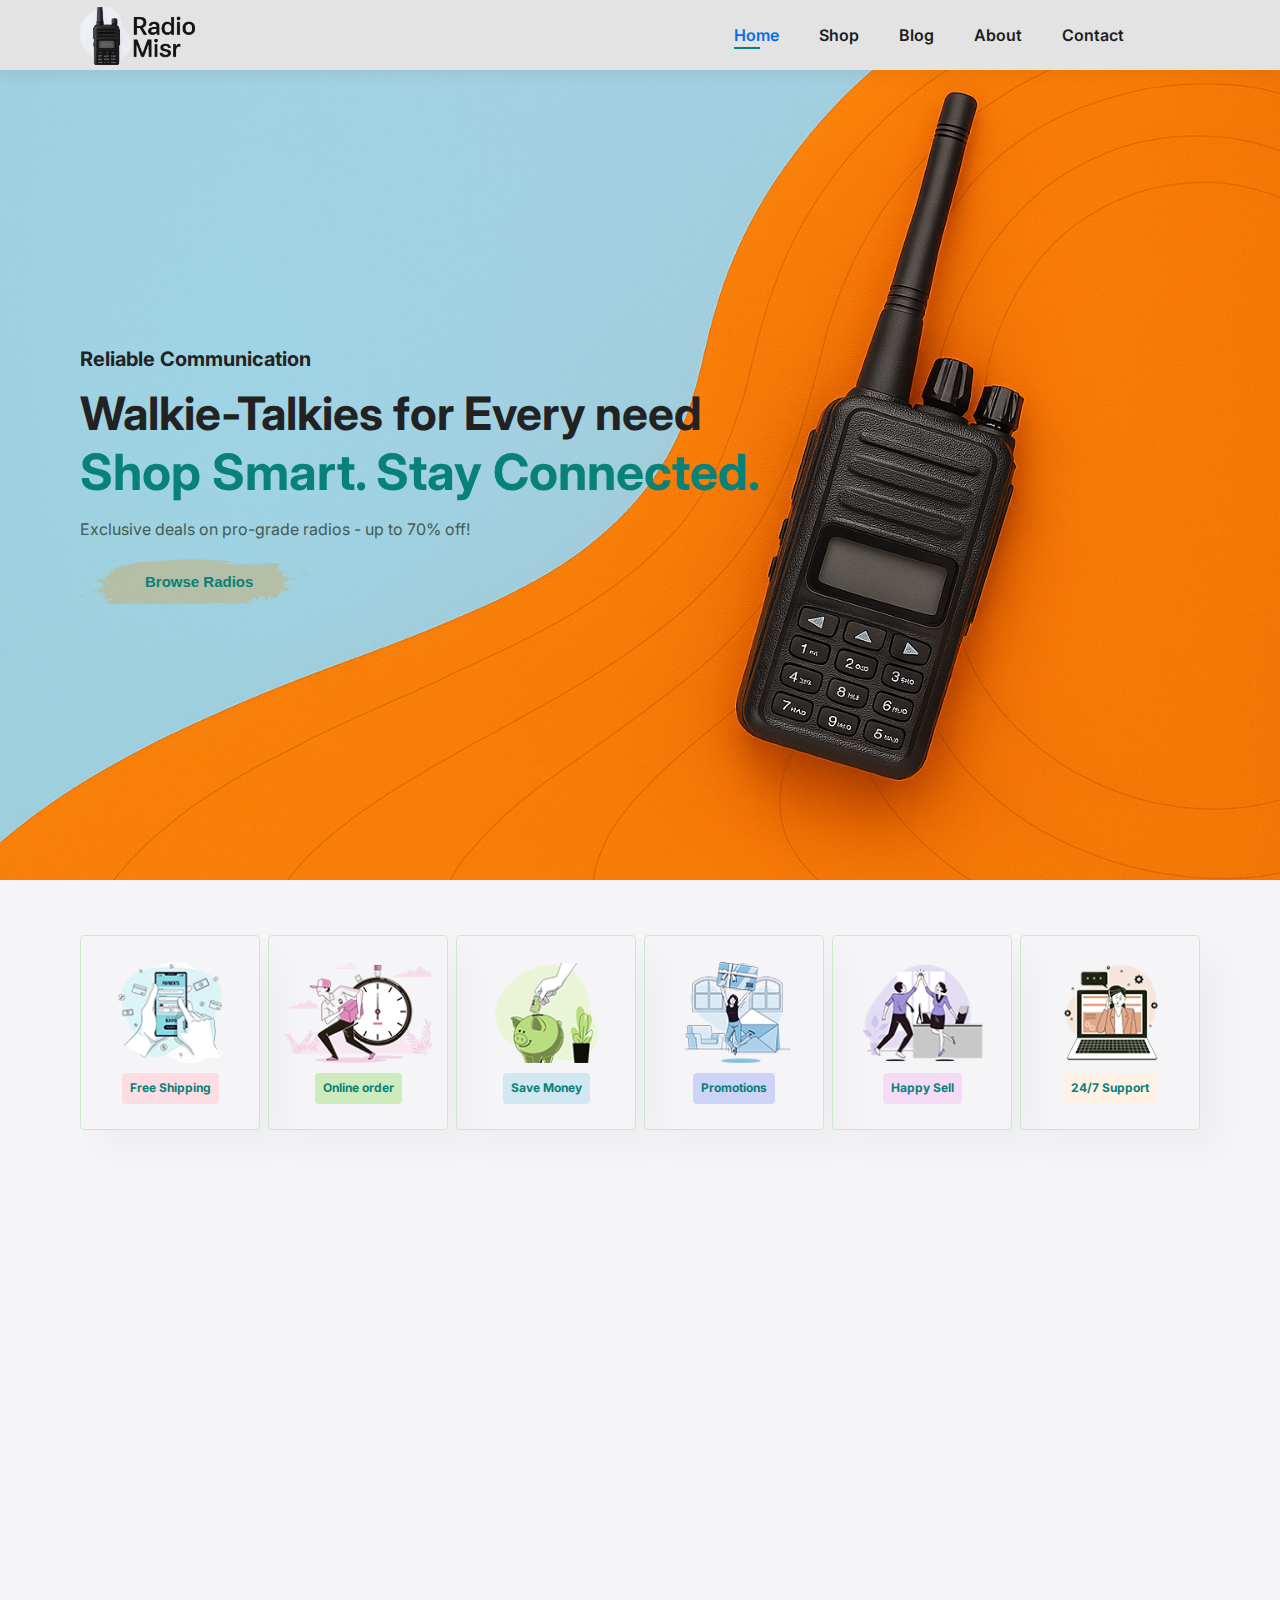
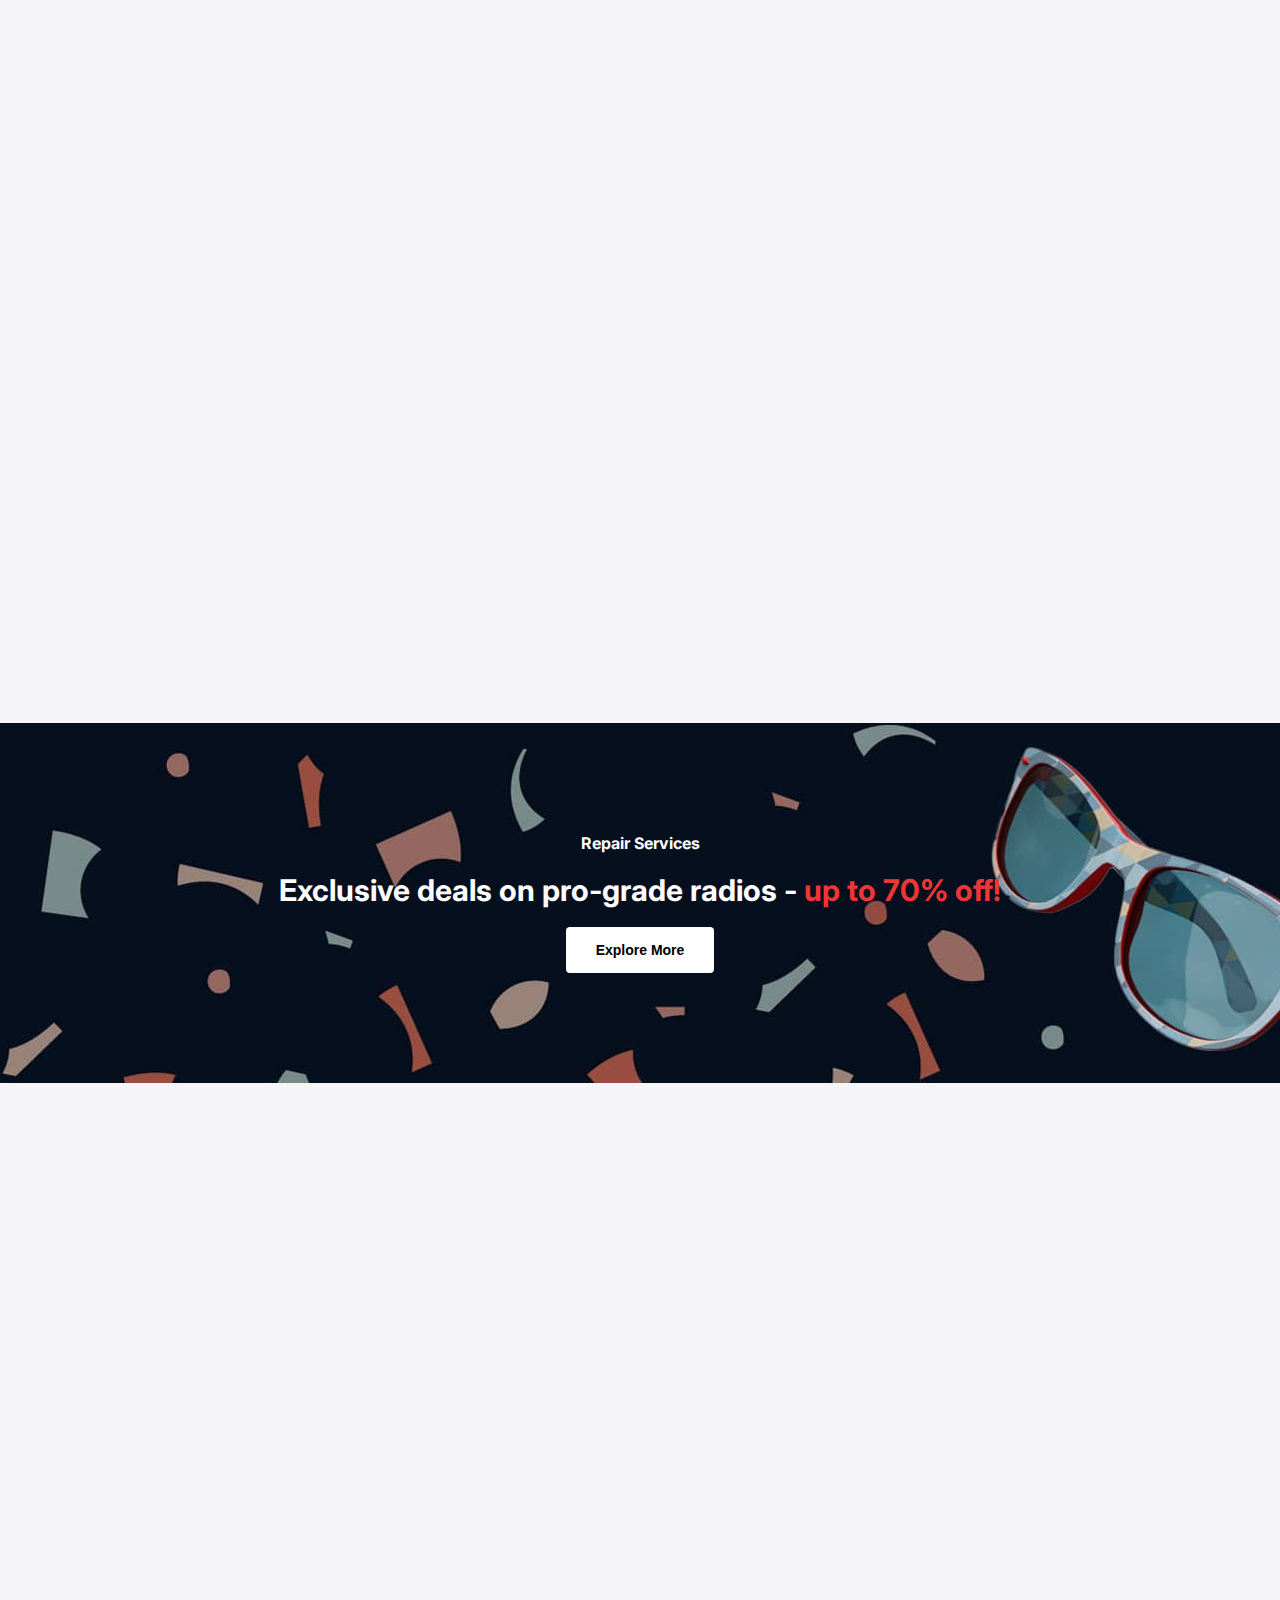
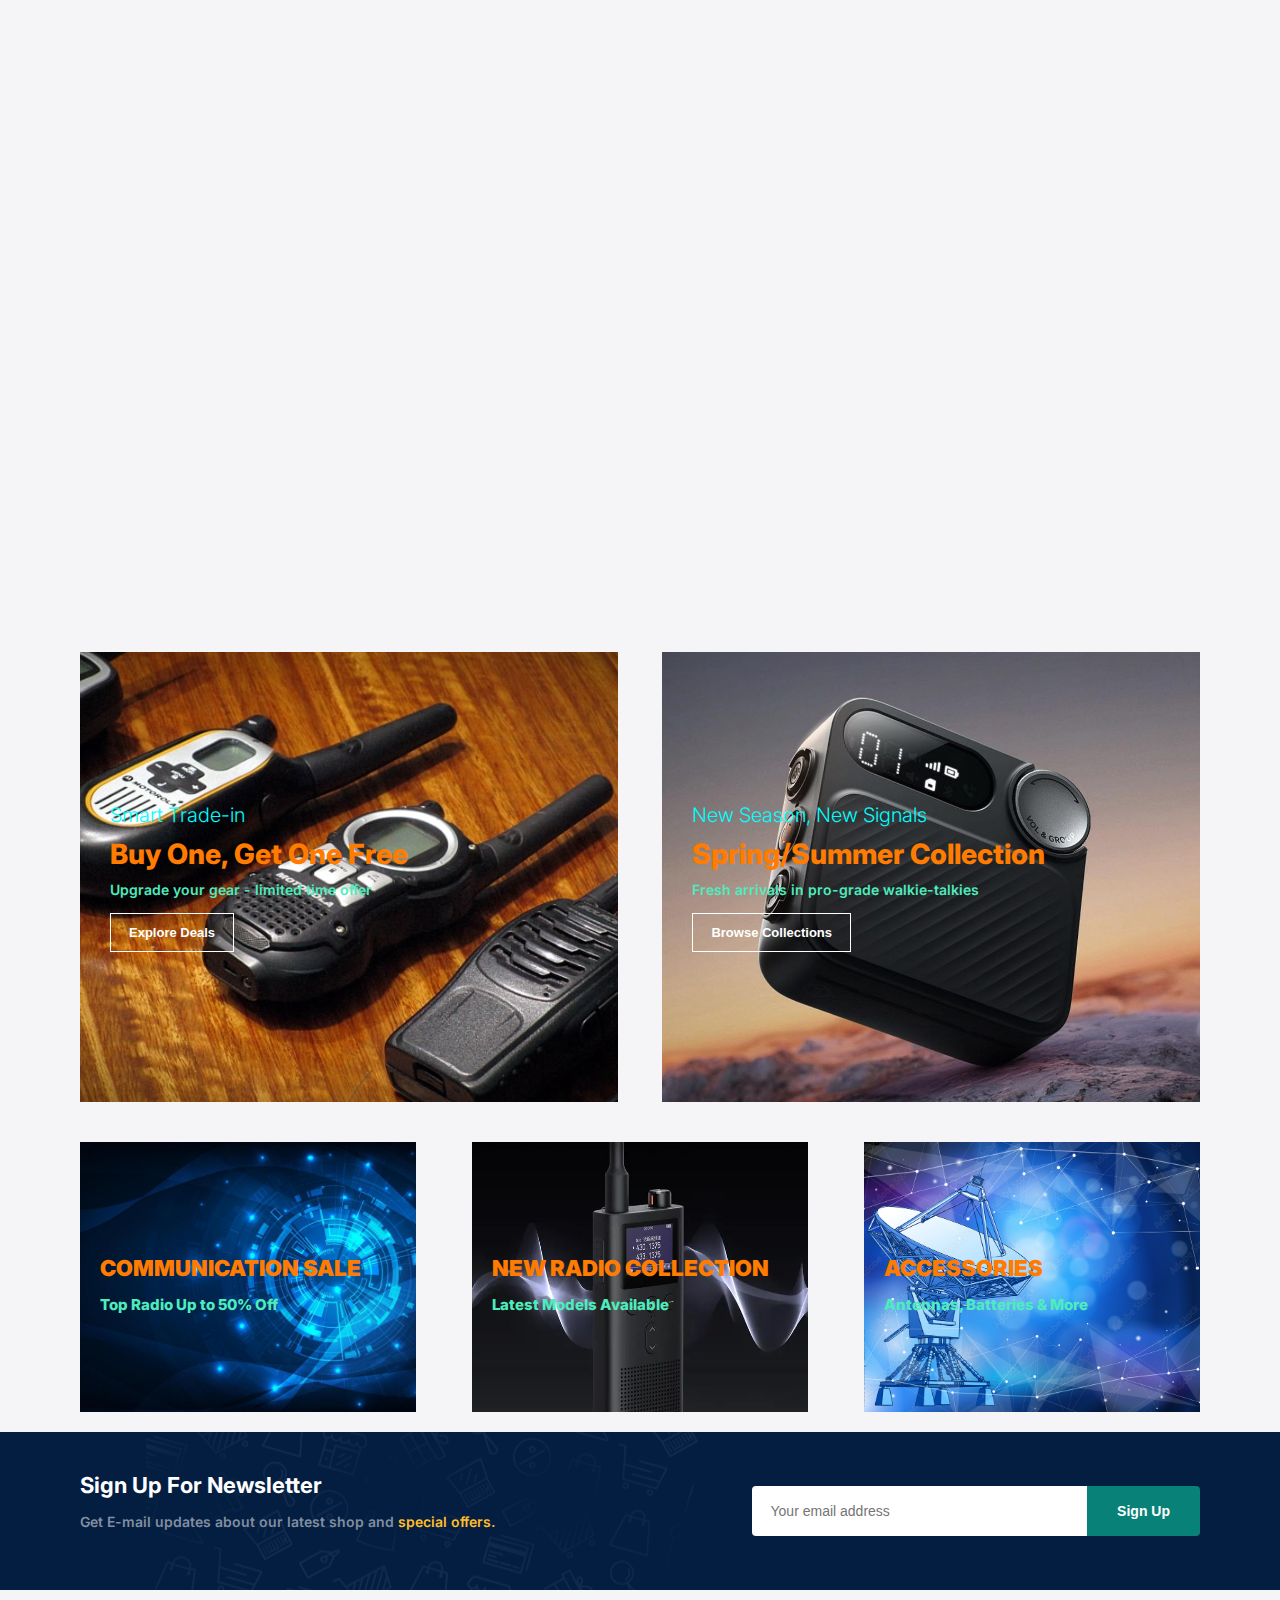
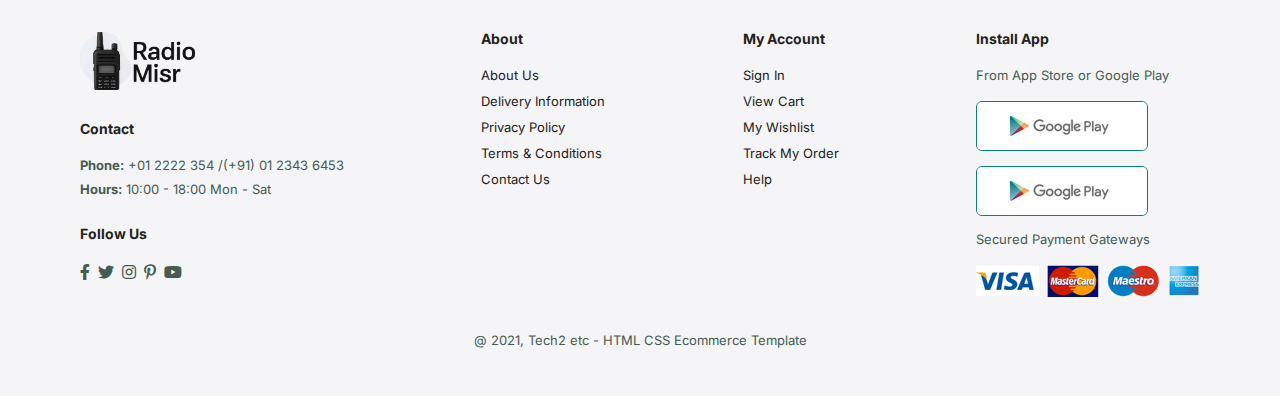
<file: docs/index.html>
<!DOCTYPE html>
<html lang="en">
  <head>
    <meta charset="UTF-8" />
    <meta name="viewport" content="width=device-width, initial-scale=1.0" />
    <title>Document</title>
    <link rel="stylesheet" href="Radio-Misr.css" />
    <link
      rel="stylesheet"
      href="https://pro.fontawesome.com/releases/v5.10.0/css/all.css"
    />
    <link href="https://fonts.googleapis.com/css2?family=Inter:wght@400;500;600;700&dsiplay=swap" rel="stylesheet">
  </head>
  <body>
    <section id="header">
      <a href="#" class="logo"><img src="img2/logo3.png" alt="" /></a>

      <div>
        <ul id="navbar">
          <li><a class="active" href="Radio-Misr.html">Home</a></li>
          <li><a href="shop.html">Shop</a></li>
          <li><a href="blog.html">Blog</a></li>
          <li><a href="about.html">About</a></li>
          <li><a href="contact.html">Contact</a></li>
          <li>
            <a href="cart.html" id="lg-bag"><i class="far fa-shopping-bag"></i></a>
          </li>
          <a href="#" id="close"><i class="far fa-times"></i></a>
        </ul>
      </div>
      <div id="mobile">
        <a href="cart.html"><i class="far fa-shopping-bag"></i></a>
        <i id="bar" class="fas fa-bars"></i>
      </div>
    </section>

    <section id="hero">
      <h4>Reliable Communication</h4>
      <h2>Walkie-Talkies for Every need</h2>
      <h1>Shop Smart. Stay Connected.</h1>
      <p>Exclusive deals on pro-grade radios - up to 70% off!</p>
      <button>Browse Radios</button>
    </section>

    <section id="feature" class="section-p1">
      <div class="fe-box">
        <img src="img/f1.png" alt="" />
        <h6>Free Shipping</h6>
      </div>

      <div class="fe-box">
        <img src="img/f2.png" alt="" />
        <h6>Online order</h6>
      </div>

      <div class="fe-box">
        <img src="img/f3.png" alt="" />
        <h6>Save Money</h6>
      </div>

      <div class="fe-box">
        <img src="img/f4.png" alt="" />
        <h6>Promotions</h6>
      </div>

      <div class="fe-box">
        <img src="img/f5.png" alt="" />
        <h6>Happy Sell</h6>
      </div>

            <div class="fe-box">
        <img src="img/f6.png" alt="" />
        <h6>24/7 Support</h6>
        </div>
    </section>

    <section id="product1" class="section-p1 fade-in">
      <h2>Featured Products</h2>
      <p>Summer Collection New Modern Design</p>
      <div class="pro-container">
        <div class="pro">
          <img src="img2/walkie1.jpg" alt="">
          <div class="des">
            <span>Motorola</span>
            <h5>Radio Nationwide PTT Walkie-Talkie</h5>
            <div class="star">
               <i class="fas fa-star"></i>
               <i class="fas fa-star"></i>
               <i class="fas fa-star"></i>
               <i class="fas fa-star"></i>
               <i class="fas fa-star"></i>
            </div>
            <h4>$78</h4>
          </div>
          <a href="#"><i class="fal fa-shopping-cart cart"></i></a>
        </div>

        <div class="pro">
          <img src="img2/walkie2.jpg" alt="">
          <div class="des">
            <span>Motorola</span>
            <h5>Radio Nationwide PTT Walkie-Talkie</h5>
            <div class="star">
               <i class="fas fa-star"></i>
               <i class="fas fa-star"></i>
               <i class="fas fa-star"></i>
               <i class="fas fa-star"></i>
               <i class="fas fa-star"></i>
            </div>
            <h4>$78</h4>
          </div>
          <a href="#"><i class="fal fa-shopping-cart cart"></i></a>
        </div>
        
        <div class="pro">
          <img src="img2/other1.jpg" alt="">
          <div class="des">
            <span>Motorola</span>
            <h5>Radio Nationwide PTT Walkie-Talkie</h5>
            <div class="star">
               <i class="fas fa-star"></i>
               <i class="fas fa-star"></i>
               <i class="fas fa-star"></i>
               <i class="fas fa-star"></i>
               <i class="fas fa-star"></i>
            </div>
            <h4>$78</h4>
          </div>
          <a href="#"><i class="fal fa-shopping-cart cart"></i></a>
        </div>
        
        <div class="pro">
          <img src="img2/walkie3.webp" alt="">
          <div class="des">
            <span>Motorola</span>
            <h5>Radio Nationwide PTT Walkie-Talkie</h5>
            <div class="star">
               <i class="fas fa-star"></i>
               <i class="fas fa-star"></i>
               <i class="fas fa-star"></i>
               <i class="fas fa-star"></i>
               <i class="fas fa-star"></i>
            </div>
            <h4>$78</h4>
          </div>
          <a href="#"><i class="fal fa-shopping-cart cart"></i></a>
        </div>
        
        <div class="pro">
          <img src="img2/walkie5.jpg" alt="">
          <div class="des">
            <span>Motorola</span>
            <h5>Radio Nationwide PTT Walkie-Talkie</h5>
            <div class="star">
               <i class="fas fa-star"></i>
               <i class="fas fa-star"></i>
               <i class="fas fa-star"></i>
               <i class="fas fa-star"></i>
               <i class="fas fa-star"></i>
            </div>
            <h4>$78</h4>
          </div>
          <a href="#"><i class="fal fa-shopping-cart cart"></i></a>
        </div>
        
        <div class="pro">
          <img src="img2/other2.png" alt="">
          <div class="des">
            <span>Motorola</span>
            <h5>Radio Nationwide PTT Walkie-Talkie</h5>
            <div class="star">
               <i class="fas fa-star"></i>
               <i class="fas fa-star"></i>
               <i class="fas fa-star"></i>
               <i class="fas fa-star"></i>
               <i class="fas fa-star"></i>
            </div>
            <h4>$78</h4>
          </div>
          <a href="#"><i class="fal fa-shopping-cart cart"></i></a>
        </div>
        
        <div class="pro">
          <img src="img2/walkie7.png" alt="">
          <div class="des">
            <span>Motorola</span>
            <h5>Radio Nationwide PTT Walkie-Talkie</h5>
            <div class="star">
               <i class="fas fa-star"></i>
               <i class="fas fa-star"></i>
               <i class="fas fa-star"></i>
               <i class="fas fa-star"></i>
               <i class="fas fa-star"></i>
            </div>
            <h4>$78</h4>
          </div>
          <a href="#"><i class="fal fa-shopping-cart cart"></i></a>
        </div>
        
        <div class="pro">
          <img src="img2/other3.jpg" alt="">
          <div class="des">
            <span>Motorola</span>
            <h5>Radio Nationwide PTT Walkie-Talkie</h5>
            <div class="star">
               <i class="fas fa-star"></i>
               <i class="fas fa-star"></i>
               <i class="fas fa-star"></i>
               <i class="fas fa-star"></i>
               <i class="fas fa-star"></i>
            </div>
            <h4>$78</h4>
          </div>
          <a href="#"><i class="fal fa-shopping-cart cart"></i></a>
        </div>
      </div>
    </section>

    <section id="banner" class="section-m1">
      <h4>Repair Services</h4>
      <h2>Exclusive deals on pro-grade radios - <span>up to 70% off!</span></h2>
      <button class="normal">Explore More</button>
    </section>

        <section id="product1" class="section-p1 fade-in">
      <h2>New Arrivals</h2>
      <p>Summer Collection New Modern Design</p>
      <div class="pro-container">
        <div class="pro">
          <img src="img2/walkie8.jpg" alt="">
          <div class="des">
            <span>Motorola</span>
            <h5>Radio Nationwide PTT Walkie-Talkie</h5>
            <div class="star">
               <i class="fas fa-star"></i>
               <i class="fas fa-star"></i>
               <i class="fas fa-star"></i>
               <i class="fas fa-star"></i>
               <i class="fas fa-star"></i>
            </div>
            <h4>$78</h4>
          </div>
          <a href="#"><i class="fal fa-shopping-cart cart"></i></a>
        </div>

        <div class="pro">
          <img src="img2/walkie9.jpg" alt="">
          <div class="des">
            <span>Motorola</span>
            <h5>Radio Nationwide PTT Walkie-Talkie</h5>
            <div class="star">
               <i class="fas fa-star"></i>
               <i class="fas fa-star"></i>
               <i class="fas fa-star"></i>
               <i class="fas fa-star"></i>
               <i class="fas fa-star"></i>
            </div>
            <h4>$78</h4>
          </div>
          <a href="#"><i class="fal fa-shopping-cart cart"></i></a>
        </div>
        
        <div class="pro">
          <img src="img2/other6.jpg" alt="">
          <div class="des">
            <span>Motorola</span>
            <h5>Radio Nationwide PTT Walkie-Talkie</h5>
            <div class="star">
               <i class="fas fa-star"></i>
               <i class="fas fa-star"></i>
               <i class="fas fa-star"></i>
               <i class="fas fa-star"></i>
               <i class="fas fa-star"></i>
            </div>
            <h4>$78</h4>
          </div>
          <a href="#"><i class="fal fa-shopping-cart cart"></i></a>
        </div>
        
        <div class="pro">
          <img src="img2/walkie10.jpg" alt="">
          <div class="des">
            <span>Motorola</span>
            <h5>Radio Nationwide PTT Walkie-Talkie</h5>
            <div class="star">
               <i class="fas fa-star"></i>
               <i class="fas fa-star"></i>
               <i class="fas fa-star"></i>
               <i class="fas fa-star"></i>
               <i class="fas fa-star"></i>
            </div>
            <h4>$78</h4>
          </div>
          <a href="#"><i class="fal fa-shopping-cart cart"></i></a>
        </div>
        
        <div class="pro">
          <img src="img2/walkie11.jpg" alt="">
          <div class="des">
            <span>Motorola</span>
            <h5>Radio Nationwide PTT Walkie-Talkie</h5>
            <div class="star">
               <i class="fas fa-star"></i>
               <i class="fas fa-star"></i>
               <i class="fas fa-star"></i>
               <i class="fas fa-star"></i>
               <i class="fas fa-star"></i>
            </div>
            <h4>$78</h4>
          </div>
          <a href="#"><i class="fal fa-shopping-cart cart"></i></a>
        </div>
        
        <div class="pro">
          <img src="img2/walkie12.jpg" alt="">
          <div class="des">
            <span>Motorola</span>
            <h5>Radio Nationwide PTT Walkie-Talkie</h5>
            <div class="star">
               <i class="fas fa-star"></i>
               <i class="fas fa-star"></i>
               <i class="fas fa-star"></i>
               <i class="fas fa-star"></i>
               <i class="fas fa-star"></i>
            </div>
            <h4>$78</h4>
          </div>
          <a href="#"><i class="fal fa-shopping-cart cart"></i></a>
        </div>
        
        <div class="pro">
          <img src="img2/walkie13.webp" alt="">
          <div class="des">
            <span>Motorola</span>
            <h5>Radio Nationwide PTT Walkie-Talkie</h5>
            <div class="star">
               <i class="fas fa-star"></i>
               <i class="fas fa-star"></i>
               <i class="fas fa-star"></i>
               <i class="fas fa-star"></i>
               <i class="fas fa-star"></i>
            </div>
            <h4>$78</h4>
          </div>
          <a href="#"><i class="fal fa-shopping-cart cart"></i></a>
        </div>
        
        <div class="pro">
          <img src="img2/walkie16.jpg" alt="">
          <div class="des">
            <span>Motorola</span>
            <h5>Radio Nationwide PTT Walkie-Talkie</h5>
            <div class="star">
               <i class="fas fa-star"></i>
               <i class="fas fa-star"></i>
               <i class="fas fa-star"></i>
               <i class="fas fa-star"></i>
               <i class="fas fa-star"></i>
            </div>
            <h4>$78</h4>
          </div>
          <a href="#"><i class="fal fa-shopping-cart cart"></i></a>
        </div>
      </div>
    </section>

    <section id="sm-banner" class="section-p1">
      <div class="banner-box">
        <h4>Smart Trade-in</h4>
        <h2>Buy One, Get One Free</h2>
        <span>Upgrade your gear - limited time offer</span>
        <button class="white">Explore Deals</button>
      </div>
      <div class="banner-box banner-box2">
        <h4>New Season, New Signals</h4>
        <h2>Spring/Summer Collection</h2>
        <span>Fresh arrivals in pro-grade walkie-talkies</span>
        <button class="white">Browse Collections</button>
      </div>
    </section>

    <section id="banner3">
      <div class="banner-box">
        <h2>COMMUNICATION SALE</h2>
        <h3>Top Radio Up to 50% Off</3>
      </div>

      <div class="banner-box banner-box2">
        <h2>NEW RADIO COLLECTION</h2>
        <h3>Latest Models Available</3>
      </div>

      <div class="banner-box banner-box3">
        <h2>ACCESSORIES</h2>
        <h3>Antennas, Batteries & More</3>
      </div>
    </section>

    <section id="newsletter" class="section-p1" class="section-m1">
      <div class="newstext">
        <h4>Sign Up For Newsletter</h4>
        <p>Get E-mail updates about our latest shop and <span>special offers.</span></p>
      </div>
      <div class="form">
        <input type="text" placeholder="Your email address">
        <button class="normal">Sign Up</button>
      </div>
    </section>

    <footer class="section-p1">
      <div class="col">
        <img class="logo" src="img2/logo3.png" alt="">
        <h4>Contact</h4>
        <p><strong>Phone:</strong> +01 2222 354 /(+91) 01 2343 6453</p>
        <p><strong>Hours:</strong> 10:00 - 18:00 Mon - Sat</p>
        <div class="follow">
          <h4>Follow Us</h4>
          <div class="icon">
            <i class="fab fa-facebook-f"></i>
            <i class="fab fa-twitter"></i>
            <i class="fab fa-instagram"></i>
            <i class="fab fa-pinterest-p"></i>
            <i class="fab fa-youtube"></i>
          </div>
        </div>
      </div>

      <div class="col">
        <h4>About</h4>
        <a href="#">About Us</a>
        <a href="#">Delivery Information</a>
        <a href="#">Privacy Policy</a>
        <a href="#">Terms & Conditions</a>
        <a href="#">Contact Us</a>
      </div>

    <div class="col">
        <h4>My Account</h4>
        <a href="#">Sign In</a>
        <a href="#">View Cart</a>
        <a href="#">My Wishlist</a>
        <a href="#">Track My Order</a>
        <a href="#">Help</a>
      </div>

      <div class="col install">
        <h4>Install App</h4>
        <p>From App Store or Google Play</p>
        <div class="row">
          <img src="img/play.jpg" alt="">
          <img src="img/play.jpg" alt="">
        </div>
        <p>Secured Payment Gateways</p>
          <img src="img/pay.png" alt="">
      </div>

      <div class="copyright">
        <p>@ 2021, Tech2 etc - HTML CSS Ecommerce Template</p>
      </div>
    </footer>

    <script src="Radio-Misr.js"></script>
  </body>
</html>
</file>
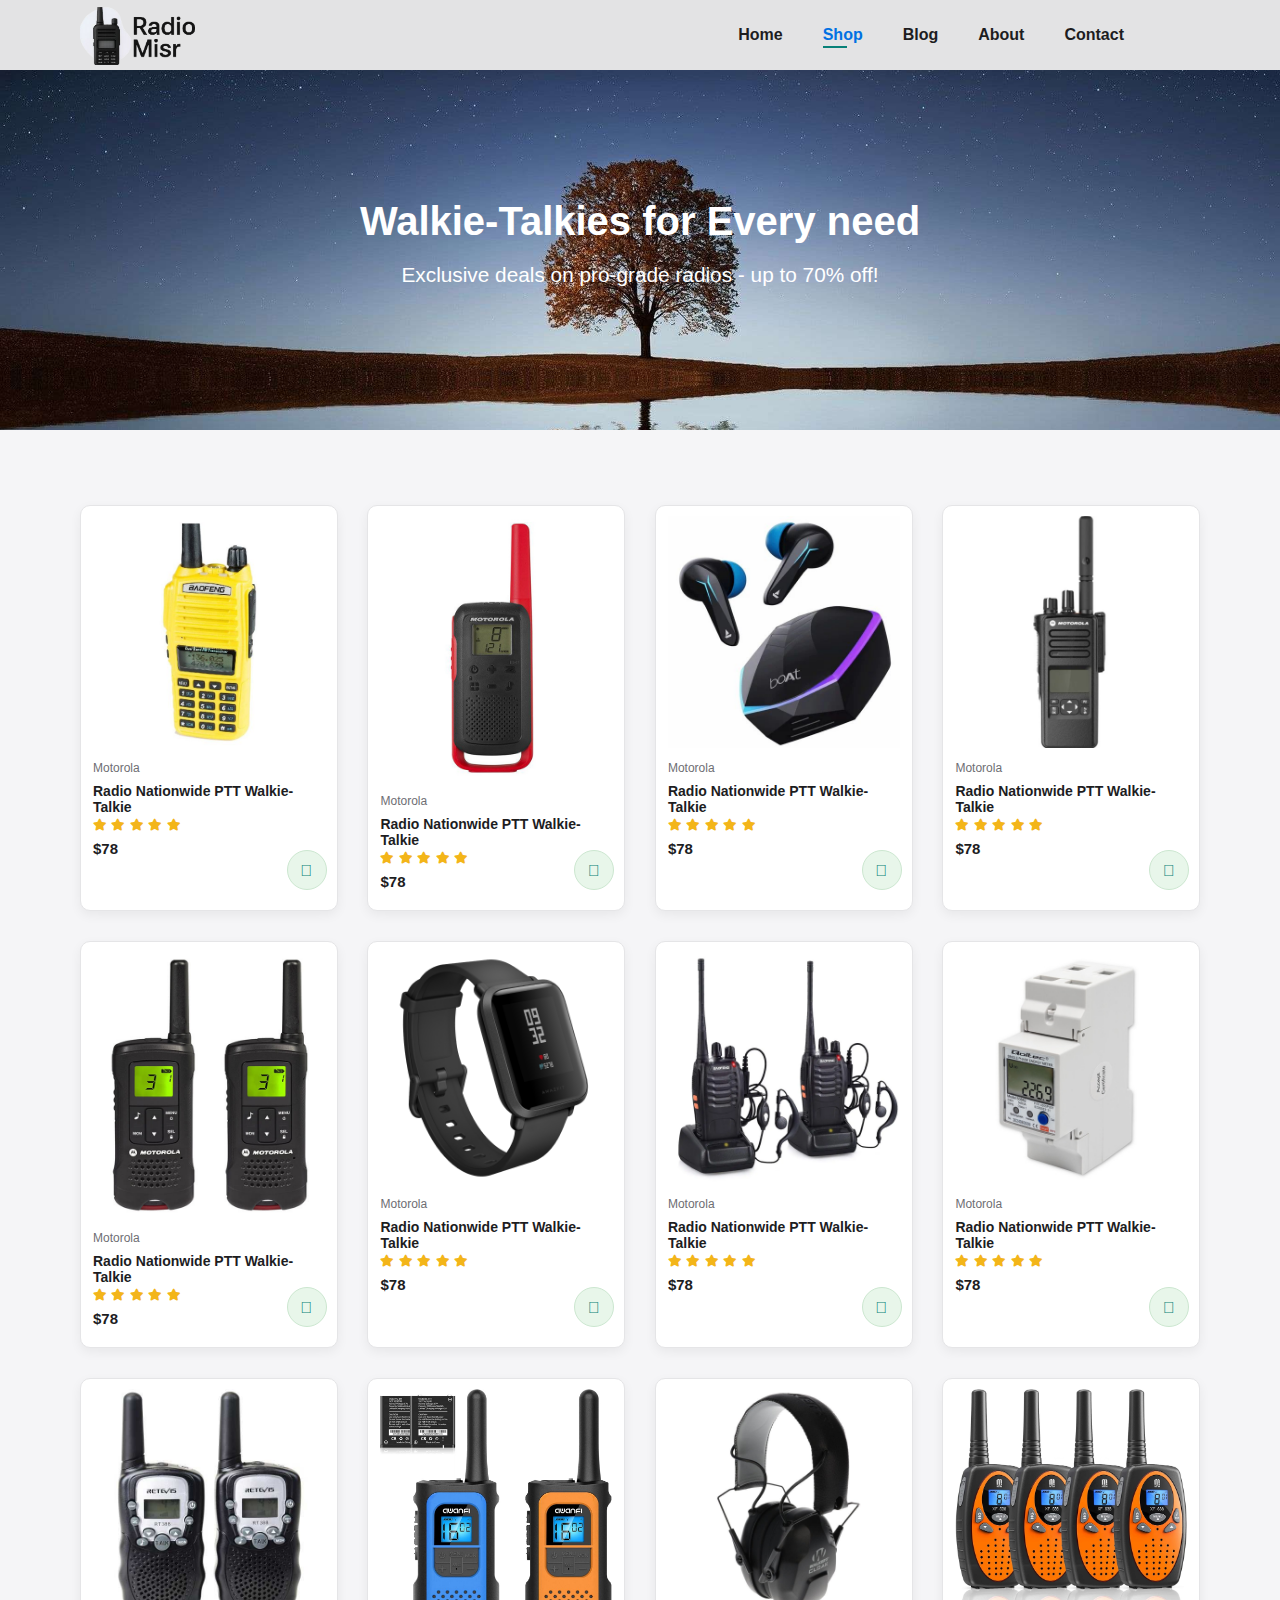
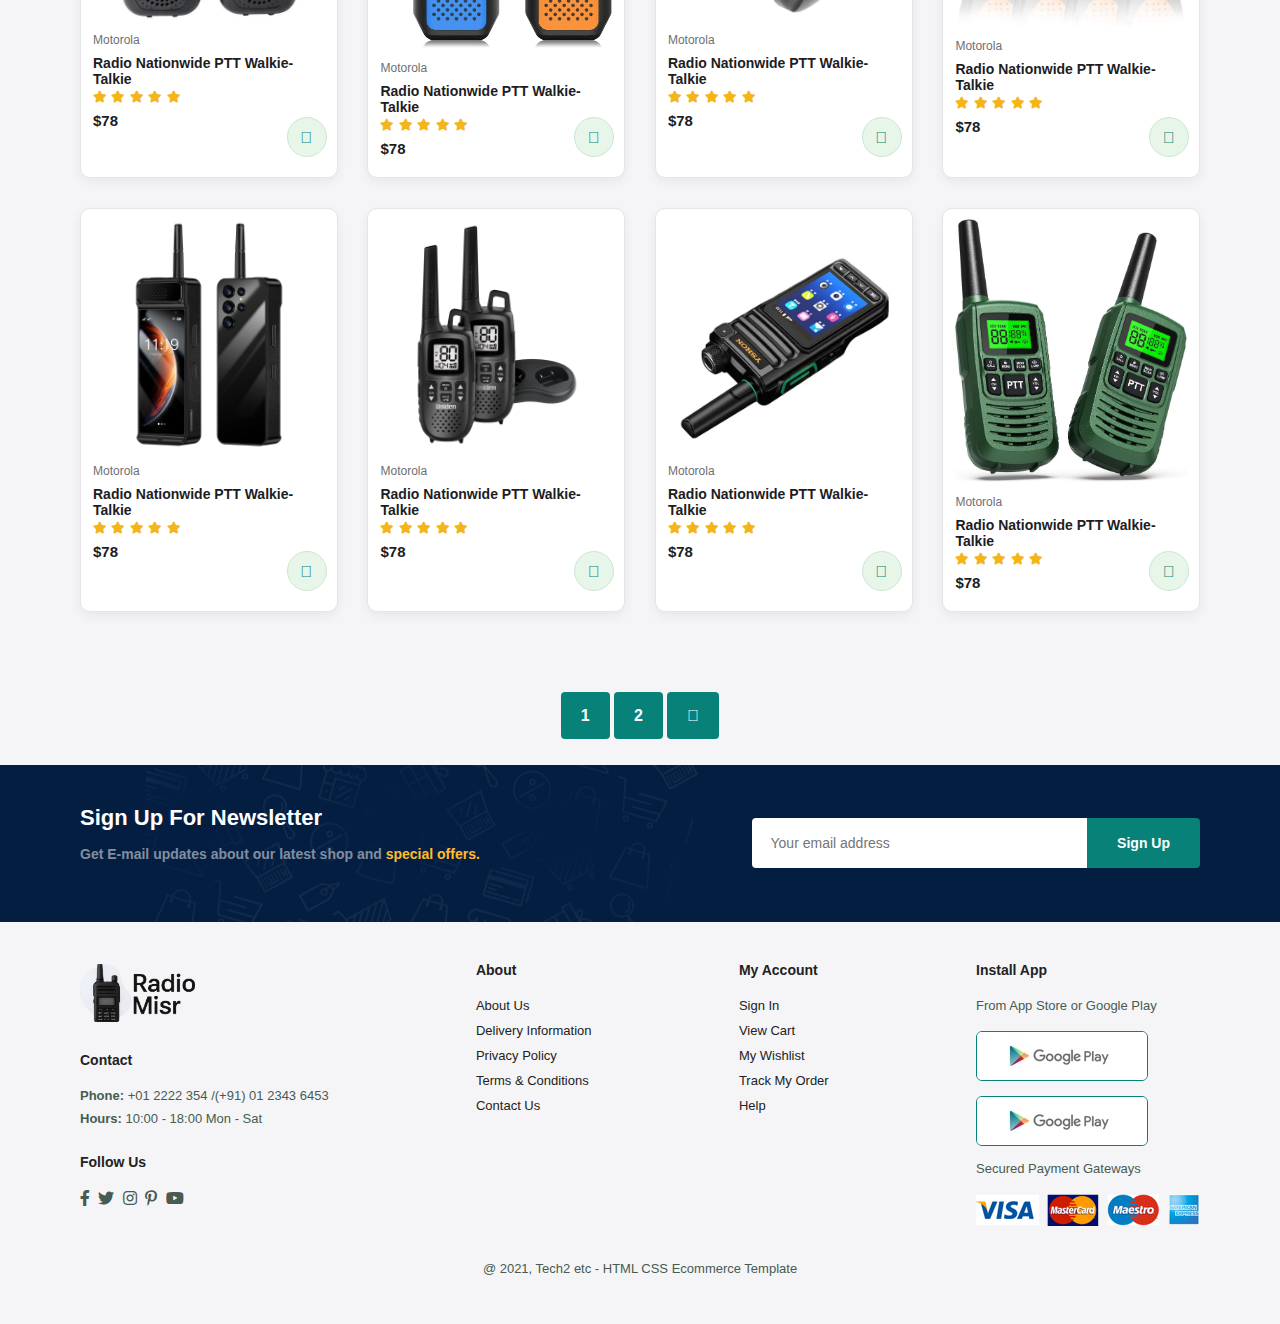
<file: docs/shop.html>
<!DOCTYPE html>
<html lang="en">
  <head>
    <meta charset="UTF-8" />
    <meta name="viewport" content="width=device-width, initial-scale=1.0" />
    <title>Document</title>
    <link rel="stylesheet" href="Radio-Misr.css" />
    <link
      rel="stylesheet"
      href="https://pro.fontawesome.com/releases/v5.10.0/css/all.css"
    />
  </head>
  <body>
    <section id="header">
      <a href="#" class="logo"><img src="img2/logo3.png" alt="" /></a>

      <div>
        <ul id="navbar">
          <li><a href="index.html">Home</a></li>
          <li><a class="active" href="shop.html">Shop</a></li>
          <li><a href="blog.html">Blog</a></li>
          <li><a href="about.html">About</a></li>
          <li><a href="contact.html">Contact</a></li>
          <li>
            <a href="cart.html" id="lg-bag"
              ><i class="far fa-shopping-bag"></i
            ></a>
          </li>
          <a href="#" id="close"><i class="far fa-times"></i></a>
        </ul>
      </div>
      <div id="mobile">
        <a href="cart.html"><i class="far fa-shopping-bag"></i></a>
        <i id="bar" class="fas fa-bars"></i>
      </div>
    </section>

    <section id="page-header">
      <h2>Walkie-Talkies for Every need</h2>

      <p>Exclusive deals on pro-grade radios - up to 70% off!</p>
    </section>

    <section id="product1" class="section-p1">
      <div class="pro-container">
        <div class="pro" onclick="window.location.href='sproduct.html';">
          <img src="img2/walkie1.jpg" alt="" />
          <div class="des">
            <span>Motorola</span>
            <h5>Radio Nationwide PTT Walkie-Talkie</h5>
            <div class="star">
              <i class="fas fa-star"></i>
              <i class="fas fa-star"></i>
              <i class="fas fa-star"></i>
              <i class="fas fa-star"></i>
              <i class="fas fa-star"></i>
            </div>
            <h4>$78</h4>
          </div>
          <a href="#"><i class="fal fa-shopping-cart cart"></i></a>
        </div>

        <div class="pro">
          <img src="img2/walkie2.jpg" alt="" />
          <div class="des">
            <span>Motorola</span>
            <h5>Radio Nationwide PTT Walkie-Talkie</h5>
            <div class="star">
              <i class="fas fa-star"></i>
              <i class="fas fa-star"></i>
              <i class="fas fa-star"></i>
              <i class="fas fa-star"></i>
              <i class="fas fa-star"></i>
            </div>
            <h4>$78</h4>
          </div>
          <a href="#"><i class="fal fa-shopping-cart cart"></i></a>
        </div>

        <div class="pro">
          <img src="img2/other1.jpg" alt="" />
          <div class="des">
            <span>Motorola</span>
            <h5>Radio Nationwide PTT Walkie-Talkie</h5>
            <div class="star">
              <i class="fas fa-star"></i>
              <i class="fas fa-star"></i>
              <i class="fas fa-star"></i>
              <i class="fas fa-star"></i>
              <i class="fas fa-star"></i>
            </div>
            <h4>$78</h4>
          </div>
          <a href="#"><i class="fal fa-shopping-cart cart"></i></a>
        </div>

        <div class="pro">
          <img src="img2/walkie3.webp" alt="" />
          <div class="des">
            <span>Motorola</span>
            <h5>Radio Nationwide PTT Walkie-Talkie</h5>
            <div class="star">
              <i class="fas fa-star"></i>
              <i class="fas fa-star"></i>
              <i class="fas fa-star"></i>
              <i class="fas fa-star"></i>
              <i class="fas fa-star"></i>
            </div>
            <h4>$78</h4>
          </div>
          <a href="#"><i class="fal fa-shopping-cart cart"></i></a>
        </div>

        <div class="pro">
          <img src="img2/walkie5.jpg" alt="" />
          <div class="des">
            <span>Motorola</span>
            <h5>Radio Nationwide PTT Walkie-Talkie</h5>
            <div class="star">
              <i class="fas fa-star"></i>
              <i class="fas fa-star"></i>
              <i class="fas fa-star"></i>
              <i class="fas fa-star"></i>
              <i class="fas fa-star"></i>
            </div>
            <h4>$78</h4>
          </div>
          <a href="#"><i class="fal fa-shopping-cart cart"></i></a>
        </div>

        <div class="pro">
          <img src="img2/other2.png" alt="" />
          <div class="des">
            <span>Motorola</span>
            <h5>Radio Nationwide PTT Walkie-Talkie</h5>
            <div class="star">
              <i class="fas fa-star"></i>
              <i class="fas fa-star"></i>
              <i class="fas fa-star"></i>
              <i class="fas fa-star"></i>
              <i class="fas fa-star"></i>
            </div>
            <h4>$78</h4>
          </div>
          <a href="#"><i class="fal fa-shopping-cart cart"></i></a>
        </div>

        <div class="pro">
          <img src="img2/walkie7.png" alt="" />
          <div class="des">
            <span>Motorola</span>
            <h5>Radio Nationwide PTT Walkie-Talkie</h5>
            <div class="star">
              <i class="fas fa-star"></i>
              <i class="fas fa-star"></i>
              <i class="fas fa-star"></i>
              <i class="fas fa-star"></i>
              <i class="fas fa-star"></i>
            </div>
            <h4>$78</h4>
          </div>
          <a href="#"><i class="fal fa-shopping-cart cart"></i></a>
        </div>

        <div class="pro">
          <img src="img2/other3.jpg" alt="" />
          <div class="des">
            <span>Motorola</span>
            <h5>Radio Nationwide PTT Walkie-Talkie</h5>
            <div class="star">
              <i class="fas fa-star"></i>
              <i class="fas fa-star"></i>
              <i class="fas fa-star"></i>
              <i class="fas fa-star"></i>
              <i class="fas fa-star"></i>
            </div>
            <h4>$78</h4>
          </div>
          <a href="#"><i class="fal fa-shopping-cart cart"></i></a>
        </div>
          <div class="pro">
            <img src="img2/walkie8.jpg" alt="" />
            <div class="des">
              <span>Motorola</span>
              <h5>Radio Nationwide PTT Walkie-Talkie</h5>
              <div class="star">
                <i class="fas fa-star"></i>
                <i class="fas fa-star"></i>
                <i class="fas fa-star"></i>
                <i class="fas fa-star"></i>
                <i class="fas fa-star"></i>
              </div>
              <h4>$78</h4>
            </div>
            <a href="#"><i class="fal fa-shopping-cart cart"></i></a>
          </div>

          <div class="pro">
            <img src="img2/walkie9.jpg" alt="" />
            <div class="des">
              <span>Motorola</span>
              <h5>Radio Nationwide PTT Walkie-Talkie</h5>
              <div class="star">
                <i class="fas fa-star"></i>
                <i class="fas fa-star"></i>
                <i class="fas fa-star"></i>
                <i class="fas fa-star"></i>
                <i class="fas fa-star"></i>
              </div>
              <h4>$78</h4>
            </div>
            <a href="#"><i class="fal fa-shopping-cart cart"></i></a>
          </div>

          <div class="pro">
            <img src="img2/other6.jpg" alt="" />
            <div class="des">
              <span>Motorola</span>
              <h5>Radio Nationwide PTT Walkie-Talkie</h5>
              <div class="star">
                <i class="fas fa-star"></i>
                <i class="fas fa-star"></i>
                <i class="fas fa-star"></i>
                <i class="fas fa-star"></i>
                <i class="fas fa-star"></i>
              </div>
              <h4>$78</h4>
            </div>
            <a href="#"><i class="fal fa-shopping-cart cart"></i></a>
          </div>

          <div class="pro">
            <img src="img2/walkie10.jpg" alt="" />
            <div class="des">
              <span>Motorola</span>
              <h5>Radio Nationwide PTT Walkie-Talkie</h5>
              <div class="star">
                <i class="fas fa-star"></i>
                <i class="fas fa-star"></i>
                <i class="fas fa-star"></i>
                <i class="fas fa-star"></i>
                <i class="fas fa-star"></i>
              </div>
              <h4>$78</h4>
            </div>
            <a href="#"><i class="fal fa-shopping-cart cart"></i></a>
          </div>

          <div class="pro">
            <img src="img2/walkie11.jpg" alt="" />
            <div class="des">
              <span>Motorola</span>
              <h5>Radio Nationwide PTT Walkie-Talkie</h5>
              <div class="star">
                <i class="fas fa-star"></i>
                <i class="fas fa-star"></i>
                <i class="fas fa-star"></i>
                <i class="fas fa-star"></i>
                <i class="fas fa-star"></i>
              </div>
              <h4>$78</h4>
            </div>
            <a href="#"><i class="fal fa-shopping-cart cart"></i></a>
          </div>

          <div class="pro">
            <img src="img2/walkie12.jpg" alt="" />
            <div class="des">
              <span>Motorola</span>
              <h5>Radio Nationwide PTT Walkie-Talkie</h5>
              <div class="star">
                <i class="fas fa-star"></i>
                <i class="fas fa-star"></i>
                <i class="fas fa-star"></i>
                <i class="fas fa-star"></i>
                <i class="fas fa-star"></i>
              </div>
              <h4>$78</h4>
            </div>
            <a href="#"><i class="fal fa-shopping-cart cart"></i></a>
          </div>

          <div class="pro">
            <img src="img2/walkie13.webp" alt="" />
            <div class="des">
              <span>Motorola</span>
              <h5>Radio Nationwide PTT Walkie-Talkie</h5>
              <div class="star">
                <i class="fas fa-star"></i>
                <i class="fas fa-star"></i>
                <i class="fas fa-star"></i>
                <i class="fas fa-star"></i>
                <i class="fas fa-star"></i>
              </div>
              <h4>$78</h4>
            </div>
            <a href="#"><i class="fal fa-shopping-cart cart"></i></a>
          </div>

          <div class="pro">
            <img src="img2/walkie16.jpg" alt="" />
            <div class="des">
              <span>Motorola</span>
              <h5>Radio Nationwide PTT Walkie-Talkie</h5>
              <div class="star">
                <i class="fas fa-star"></i>
                <i class="fas fa-star"></i>
                <i class="fas fa-star"></i>
                <i class="fas fa-star"></i>
                <i class="fas fa-star"></i>
              </div>
              <h4>$78</h4>
            </div>
            <a href="#"><i class="fal fa-shopping-cart cart"></i></a>
          </div>
        </div>
      </div>
    </section>

    <section id="pagination" class="section-p1">
      <a href="#">1</a>
      <a href="#">2</a>
      <a href="#"><i class="fal fa-long-arrow-alt-right"></i></a>
    </section>

    <section id="newsletter" class="section-p1" class="section-m1">
      <div class="newstext">
        <h4>Sign Up For Newsletter</h4>
        <p>
          Get E-mail updates about our latest shop and
          <span>special offers.</span>
        </p>
      </div>
      <div class="form">
        <input type="text" placeholder="Your email address" />
        <button class="normal">Sign Up</button>
      </div>
    </section>

    <footer class="section-p1">
      <div class="col">
        <img class="logo" src="img2/logo3.png" alt="" />
        <h4>Contact</h4>
        <p><strong>Phone:</strong> +01 2222 354 /(+91) 01 2343 6453</p>
        <p><strong>Hours:</strong> 10:00 - 18:00 Mon - Sat</p>
        <div class="follow">
          <h4>Follow Us</h4>
          <div class="icon">
            <i class="fab fa-facebook-f"></i>
            <i class="fab fa-twitter"></i>
            <i class="fab fa-instagram"></i>
            <i class="fab fa-pinterest-p"></i>
            <i class="fab fa-youtube"></i>
          </div>
        </div>
      </div>

      <div class="col">
        <h4>About</h4>
        <a href="#">About Us</a>
        <a href="#">Delivery Information</a>
        <a href="#">Privacy Policy</a>
        <a href="#">Terms & Conditions</a>
        <a href="#">Contact Us</a>
      </div>

      <div class="col">
        <h4>My Account</h4>
        <a href="#">Sign In</a>
        <a href="#">View Cart</a>
        <a href="#">My Wishlist</a>
        <a href="#">Track My Order</a>
        <a href="#">Help</a>
      </div>

      <div class="col install">
        <h4>Install App</h4>
        <p>From App Store or Google Play</p>
        <div class="row">
          <img src="img/play.jpg" alt="" />
          <img src="img/play.jpg" alt="" />
        </div>
        <p>Secured Payment Gateways</p>
        <img src="img/pay.png" alt="" />
      </div>

      <div class="copyright">
        <p>@ 2021, Tech2 etc - HTML CSS Ecommerce Template</p>
      </div>
    </footer>

    <script src="Radio-Misr.js"></script>
  </body>
</html>
</file>
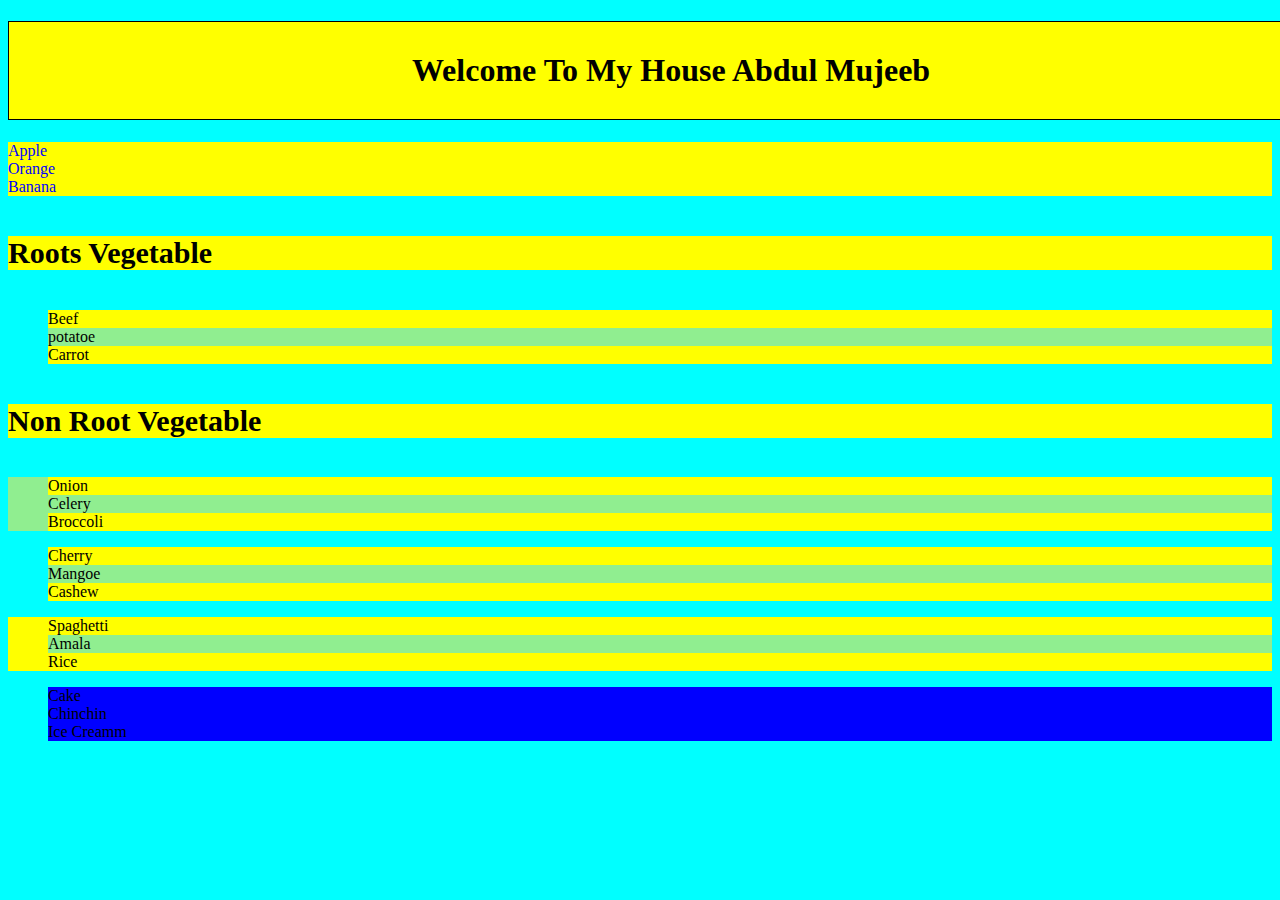
<file: JS-DOM/DOM.html>
<!DOCTYPE html>
<html lang="en">
  <head>
    <meta charset="UTF-8" />
    <meta name="viewport" content="width=device-width, initial-scale=1.0" />
    <title>Document</title>
  </head>
  <body>
    <h1 id="myH1">Welcome To My House</h1>

    <div class="fruits">Apple</div>
    <div class="fruits">Orange</div>
    <div class="fruits">Banana</div>

    <h4>Roots Vegetable</h4>
    <ul>
      <li>Beef</li>
      <li>potatoe</li>
      <li>Carrot</li>
    </ul>

    <h4 id="non root vegetable">Non Root Vegetable</h4>
    <ul>
      <li>Onion</li>
      <li>Celery</li>
      <li>Broccoli</li>
    </ul>

    <ul id="firstFruits">
      <li>Cherry</li>
      <li>Mangoe</li>
      <li>Cashew</li>
    </ul>

    <ul id="Foods">
      <li>Spaghetti</li>
      <li>Amala</li>
      <li>Rice</li>
    </ul>

    <ul id="desserts">
      <li>Cake</li>
      <li>Chinchin</li>
      <li>Ice Creamm</li>
    </ul>

    <script src="DOM.js"></script>
  </body>
</html>
</file>
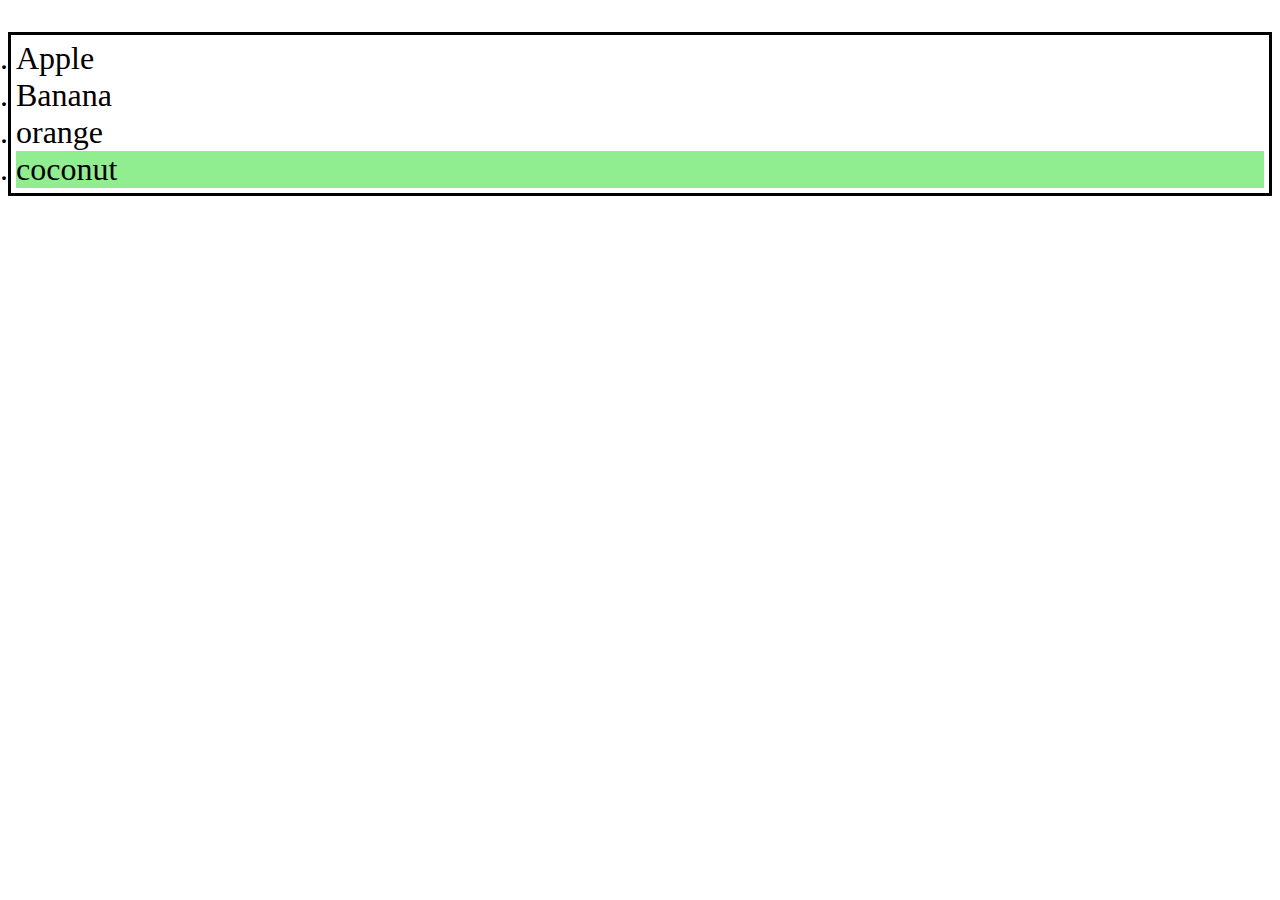
<file: JS-DOM/DOM1.html>
<!DOCTYPE html>
<html lang="en">
  <head>
    <meta charset="UTF-8" />
    <meta name="viewport" content="width=  , initial-scale=1.0" />
    <title>Document</title>
    <style>
      ol {
        border: 3px solid;
        font-size: 2rem;
        padding: 5px;
      }
    </style>
  </head>
  <body>
    <ol id="fruits">
      <li>Apple</li>
      <li>Banana</li>
      <li>orange</li>
    </ol>

    <script src="DOM1.js"></script>
  </body>
</html>
</file>
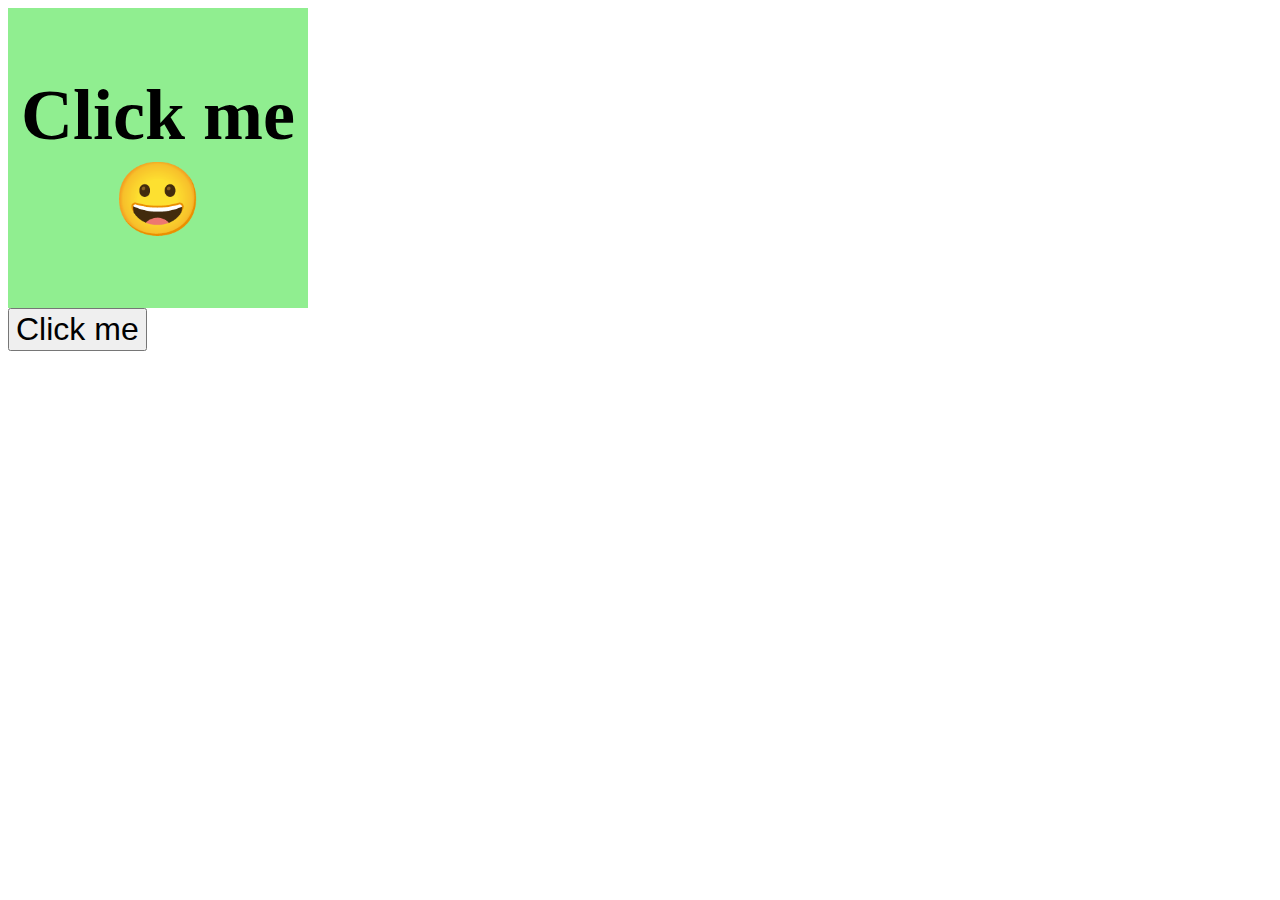
<file: JS-DOM/event-listener.html>
<!DOCTYPE html>
<html lang="en">
  <head>
    <meta charset="UTF-8" />
    <meta name="viewport" content="width=device-width, initial-scale=1.0" />
    <title>Document</title>
    <style>
      #myBox {
        background-color: lightgreen;
        width: 300px;
        height: 300px;
        font-size: 4.5em;
        font-weight: bold;
        display: flex;
        align-items: center;
        text-align: center;
      }
      #myButton {
        font-size: 2em;
      }
    </style>
  </head>
  <body>
    <div id="myBox">Click me 😀</div>
    <button id="myButton">Click me</button>

    <script src="event-listerner.js"></script>
  </body>
</html>
</file>
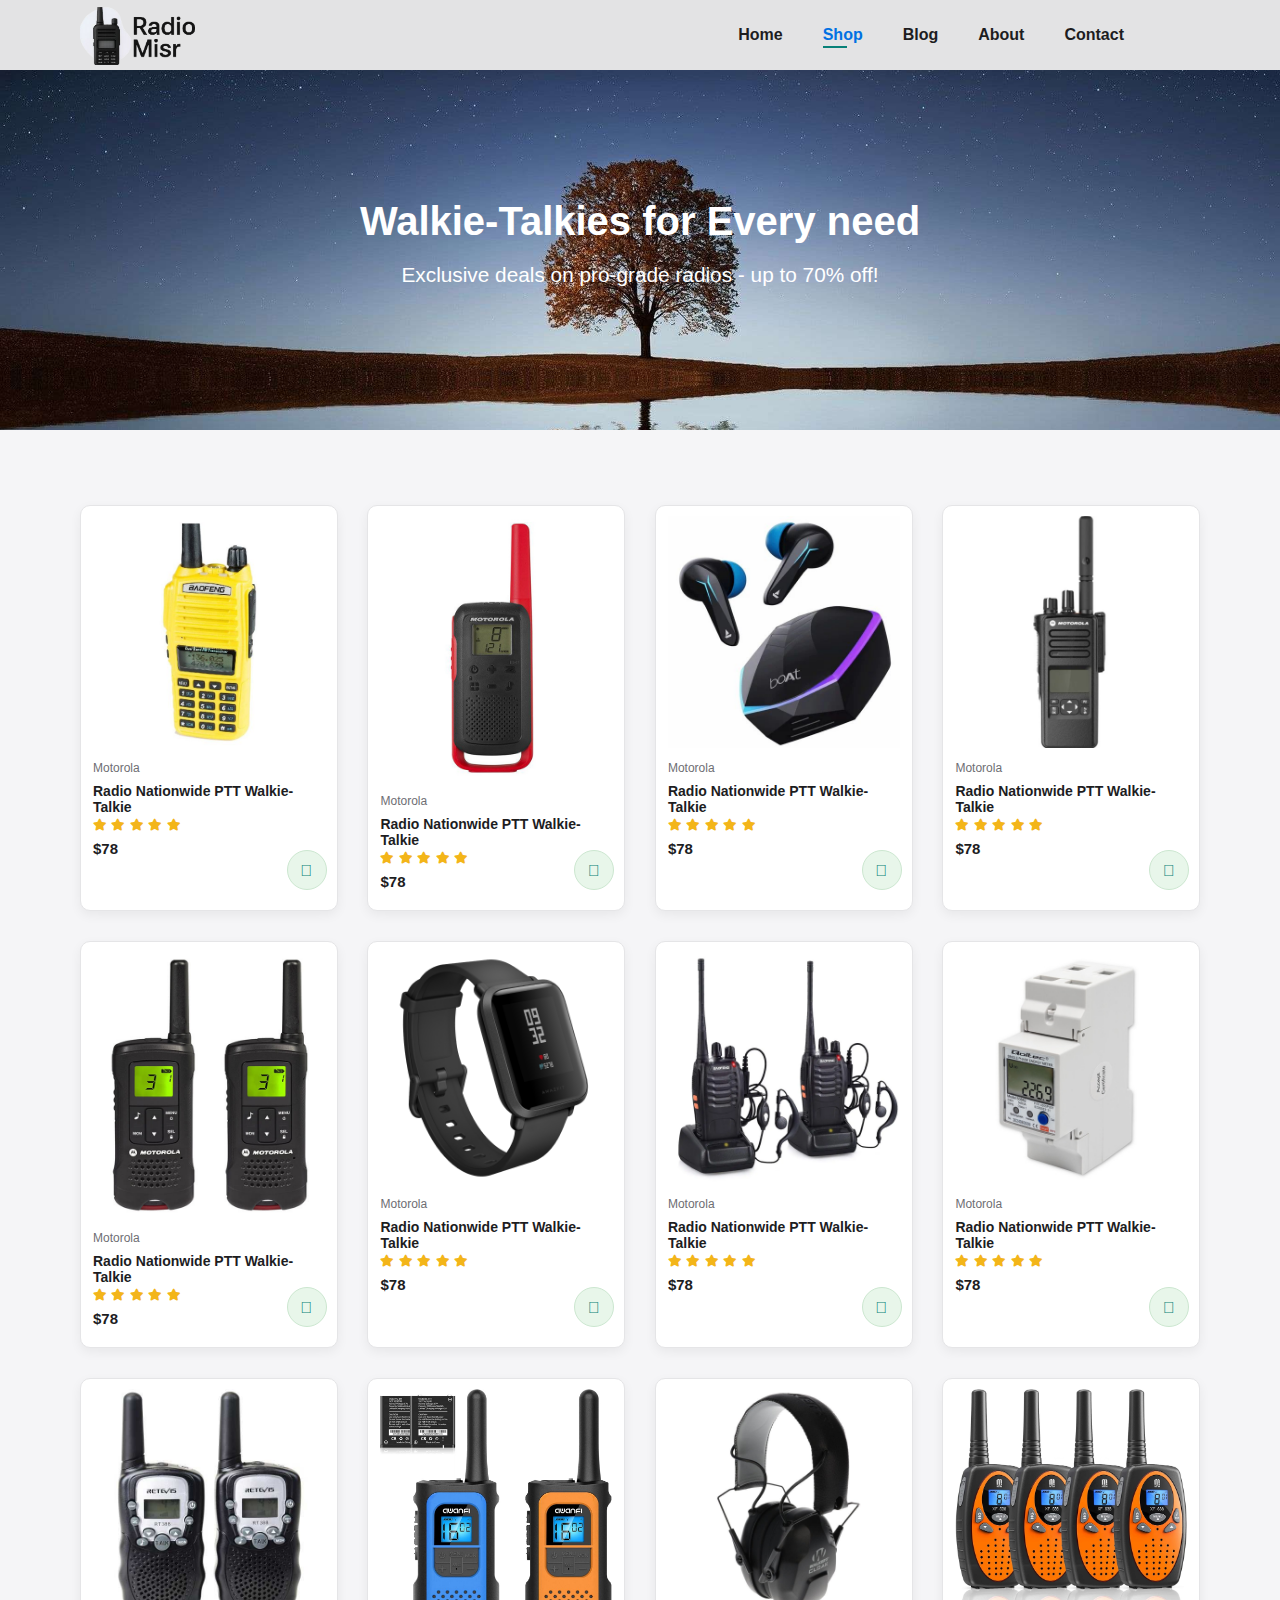
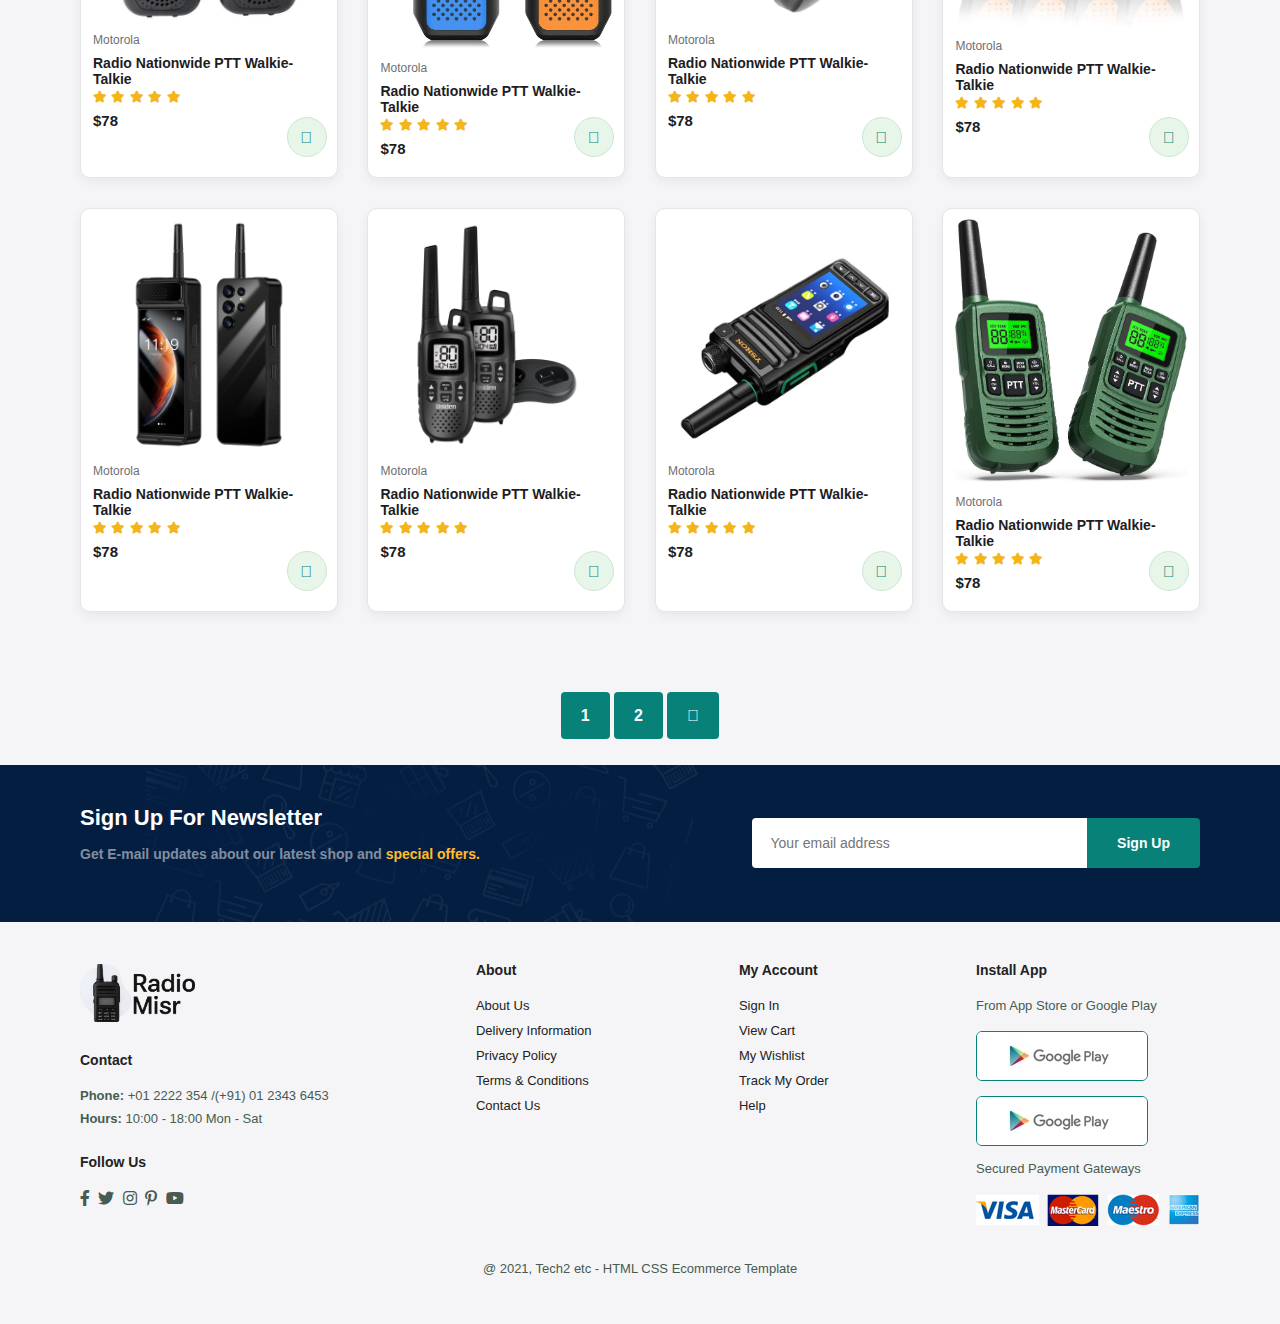
<file: Radio-Misr-1/shop.html>
<!DOCTYPE html>
<html lang="en">
  <head>
    <meta charset="UTF-8" />
    <meta name="viewport" content="width=device-width, initial-scale=1.0" />
    <title>Document</title>
    <link rel="stylesheet" href="Radio-Misr.css" />
    <link
      rel="stylesheet"
      href="https://pro.fontawesome.com/releases/v5.10.0/css/all.css"
    />
  </head>
  <body>
    <section id="header">
      <a href="#" class="logo"><img src="img2/logo3.png" alt="" /></a>

      <div>
        <ul id="navbar">
          <li><a href="Radio-Misr.html">Home</a></li>
          <li><a class="active" href="shop.html">Shop</a></li>
          <li><a href="blog.html">Blog</a></li>
          <li><a href="about.html">About</a></li>
          <li><a href="contact.html">Contact</a></li>
          <li>
            <a href="cart.html" id="lg-bag"
              ><i class="far fa-shopping-bag"></i
            ></a>
          </li>
          <a href="#" id="close"><i class="far fa-times"></i></a>
        </ul>
      </div>
      <div id="mobile">
        <a href="cart.html"><i class="far fa-shopping-bag"></i></a>
        <i id="bar" class="fas fa-bars"></i>
      </div>
    </section>

    <section id="page-header">
      <h2>Walkie-Talkies for Every need</h2>

      <p>Exclusive deals on pro-grade radios - up to 70% off!</p>
    </section>

    <section id="product1" class="section-p1">
      <div class="pro-container">
        <div class="pro" onclick="window.location.href='sproduct.html';">
          <img src="img2/walkie1.jpg" alt="" />
          <div class="des">
            <span>Motorola</span>
            <h5>Radio Nationwide PTT Walkie-Talkie</h5>
            <div class="star">
              <i class="fas fa-star"></i>
              <i class="fas fa-star"></i>
              <i class="fas fa-star"></i>
              <i class="fas fa-star"></i>
              <i class="fas fa-star"></i>
            </div>
            <h4>$78</h4>
          </div>
          <a href="#"><i class="fal fa-shopping-cart cart"></i></a>
        </div>

        <div class="pro">
          <img src="img2/walkie2.jpg" alt="" />
          <div class="des">
            <span>Motorola</span>
            <h5>Radio Nationwide PTT Walkie-Talkie</h5>
            <div class="star">
              <i class="fas fa-star"></i>
              <i class="fas fa-star"></i>
              <i class="fas fa-star"></i>
              <i class="fas fa-star"></i>
              <i class="fas fa-star"></i>
            </div>
            <h4>$78</h4>
          </div>
          <a href="#"><i class="fal fa-shopping-cart cart"></i></a>
        </div>

        <div class="pro">
          <img src="img2/other1.jpg" alt="" />
          <div class="des">
            <span>Motorola</span>
            <h5>Radio Nationwide PTT Walkie-Talkie</h5>
            <div class="star">
              <i class="fas fa-star"></i>
              <i class="fas fa-star"></i>
              <i class="fas fa-star"></i>
              <i class="fas fa-star"></i>
              <i class="fas fa-star"></i>
            </div>
            <h4>$78</h4>
          </div>
          <a href="#"><i class="fal fa-shopping-cart cart"></i></a>
        </div>

        <div class="pro">
          <img src="img2/walkie3.webp" alt="" />
          <div class="des">
            <span>Motorola</span>
            <h5>Radio Nationwide PTT Walkie-Talkie</h5>
            <div class="star">
              <i class="fas fa-star"></i>
              <i class="fas fa-star"></i>
              <i class="fas fa-star"></i>
              <i class="fas fa-star"></i>
              <i class="fas fa-star"></i>
            </div>
            <h4>$78</h4>
          </div>
          <a href="#"><i class="fal fa-shopping-cart cart"></i></a>
        </div>

        <div class="pro">
          <img src="img2/walkie5.jpg" alt="" />
          <div class="des">
            <span>Motorola</span>
            <h5>Radio Nationwide PTT Walkie-Talkie</h5>
            <div class="star">
              <i class="fas fa-star"></i>
              <i class="fas fa-star"></i>
              <i class="fas fa-star"></i>
              <i class="fas fa-star"></i>
              <i class="fas fa-star"></i>
            </div>
            <h4>$78</h4>
          </div>
          <a href="#"><i class="fal fa-shopping-cart cart"></i></a>
        </div>

        <div class="pro">
          <img src="img2/other2.png" alt="" />
          <div class="des">
            <span>Motorola</span>
            <h5>Radio Nationwide PTT Walkie-Talkie</h5>
            <div class="star">
              <i class="fas fa-star"></i>
              <i class="fas fa-star"></i>
              <i class="fas fa-star"></i>
              <i class="fas fa-star"></i>
              <i class="fas fa-star"></i>
            </div>
            <h4>$78</h4>
          </div>
          <a href="#"><i class="fal fa-shopping-cart cart"></i></a>
        </div>

        <div class="pro">
          <img src="img2/walkie7.png" alt="" />
          <div class="des">
            <span>Motorola</span>
            <h5>Radio Nationwide PTT Walkie-Talkie</h5>
            <div class="star">
              <i class="fas fa-star"></i>
              <i class="fas fa-star"></i>
              <i class="fas fa-star"></i>
              <i class="fas fa-star"></i>
              <i class="fas fa-star"></i>
            </div>
            <h4>$78</h4>
          </div>
          <a href="#"><i class="fal fa-shopping-cart cart"></i></a>
        </div>

        <div class="pro">
          <img src="img2/other3.jpg" alt="" />
          <div class="des">
            <span>Motorola</span>
            <h5>Radio Nationwide PTT Walkie-Talkie</h5>
            <div class="star">
              <i class="fas fa-star"></i>
              <i class="fas fa-star"></i>
              <i class="fas fa-star"></i>
              <i class="fas fa-star"></i>
              <i class="fas fa-star"></i>
            </div>
            <h4>$78</h4>
          </div>
          <a href="#"><i class="fal fa-shopping-cart cart"></i></a>
        </div>
          <div class="pro">
            <img src="img2/walkie8.jpg" alt="" />
            <div class="des">
              <span>Motorola</span>
              <h5>Radio Nationwide PTT Walkie-Talkie</h5>
              <div class="star">
                <i class="fas fa-star"></i>
                <i class="fas fa-star"></i>
                <i class="fas fa-star"></i>
                <i class="fas fa-star"></i>
                <i class="fas fa-star"></i>
              </div>
              <h4>$78</h4>
            </div>
            <a href="#"><i class="fal fa-shopping-cart cart"></i></a>
          </div>

          <div class="pro">
            <img src="img2/walkie9.jpg" alt="" />
            <div class="des">
              <span>Motorola</span>
              <h5>Radio Nationwide PTT Walkie-Talkie</h5>
              <div class="star">
                <i class="fas fa-star"></i>
                <i class="fas fa-star"></i>
                <i class="fas fa-star"></i>
                <i class="fas fa-star"></i>
                <i class="fas fa-star"></i>
              </div>
              <h4>$78</h4>
            </div>
            <a href="#"><i class="fal fa-shopping-cart cart"></i></a>
          </div>

          <div class="pro">
            <img src="img2/other6.jpg" alt="" />
            <div class="des">
              <span>Motorola</span>
              <h5>Radio Nationwide PTT Walkie-Talkie</h5>
              <div class="star">
                <i class="fas fa-star"></i>
                <i class="fas fa-star"></i>
                <i class="fas fa-star"></i>
                <i class="fas fa-star"></i>
                <i class="fas fa-star"></i>
              </div>
              <h4>$78</h4>
            </div>
            <a href="#"><i class="fal fa-shopping-cart cart"></i></a>
          </div>

          <div class="pro">
            <img src="img2/walkie10.jpg" alt="" />
            <div class="des">
              <span>Motorola</span>
              <h5>Radio Nationwide PTT Walkie-Talkie</h5>
              <div class="star">
                <i class="fas fa-star"></i>
                <i class="fas fa-star"></i>
                <i class="fas fa-star"></i>
                <i class="fas fa-star"></i>
                <i class="fas fa-star"></i>
              </div>
              <h4>$78</h4>
            </div>
            <a href="#"><i class="fal fa-shopping-cart cart"></i></a>
          </div>

          <div class="pro">
            <img src="img2/walkie11.jpg" alt="" />
            <div class="des">
              <span>Motorola</span>
              <h5>Radio Nationwide PTT Walkie-Talkie</h5>
              <div class="star">
                <i class="fas fa-star"></i>
                <i class="fas fa-star"></i>
                <i class="fas fa-star"></i>
                <i class="fas fa-star"></i>
                <i class="fas fa-star"></i>
              </div>
              <h4>$78</h4>
            </div>
            <a href="#"><i class="fal fa-shopping-cart cart"></i></a>
          </div>

          <div class="pro">
            <img src="img2/walkie12.jpg" alt="" />
            <div class="des">
              <span>Motorola</span>
              <h5>Radio Nationwide PTT Walkie-Talkie</h5>
              <div class="star">
                <i class="fas fa-star"></i>
                <i class="fas fa-star"></i>
                <i class="fas fa-star"></i>
                <i class="fas fa-star"></i>
                <i class="fas fa-star"></i>
              </div>
              <h4>$78</h4>
            </div>
            <a href="#"><i class="fal fa-shopping-cart cart"></i></a>
          </div>

          <div class="pro">
            <img src="img2/walkie13.webp" alt="" />
            <div class="des">
              <span>Motorola</span>
              <h5>Radio Nationwide PTT Walkie-Talkie</h5>
              <div class="star">
                <i class="fas fa-star"></i>
                <i class="fas fa-star"></i>
                <i class="fas fa-star"></i>
                <i class="fas fa-star"></i>
                <i class="fas fa-star"></i>
              </div>
              <h4>$78</h4>
            </div>
            <a href="#"><i class="fal fa-shopping-cart cart"></i></a>
          </div>

          <div class="pro">
            <img src="img2/walkie16.jpg" alt="" />
            <div class="des">
              <span>Motorola</span>
              <h5>Radio Nationwide PTT Walkie-Talkie</h5>
              <div class="star">
                <i class="fas fa-star"></i>
                <i class="fas fa-star"></i>
                <i class="fas fa-star"></i>
                <i class="fas fa-star"></i>
                <i class="fas fa-star"></i>
              </div>
              <h4>$78</h4>
            </div>
            <a href="#"><i class="fal fa-shopping-cart cart"></i></a>
          </div>
        </div>
      </div>
    </section>

    <section id="pagination" class="section-p1">
      <a href="#">1</a>
      <a href="#">2</a>
      <a href="#"><i class="fal fa-long-arrow-alt-right"></i></a>
    </section>

    <section id="newsletter" class="section-p1" class="section-m1">
      <div class="newstext">
        <h4>Sign Up For Newsletter</h4>
        <p>
          Get E-mail updates about our latest shop and
          <span>special offers.</span>
        </p>
      </div>
      <div class="form">
        <input type="text" placeholder="Your email address" />
        <button class="normal">Sign Up</button>
      </div>
    </section>

    <footer class="section-p1">
      <div class="col">
        <img class="logo" src="img2/logo3.png" alt="" />
        <h4>Contact</h4>
        <p><strong>Phone:</strong> +01 2222 354 /(+91) 01 2343 6453</p>
        <p><strong>Hours:</strong> 10:00 - 18:00 Mon - Sat</p>
        <div class="follow">
          <h4>Follow Us</h4>
          <div class="icon">
            <i class="fab fa-facebook-f"></i>
            <i class="fab fa-twitter"></i>
            <i class="fab fa-instagram"></i>
            <i class="fab fa-pinterest-p"></i>
            <i class="fab fa-youtube"></i>
          </div>
        </div>
      </div>

      <div class="col">
        <h4>About</h4>
        <a href="#">About Us</a>
        <a href="#">Delivery Information</a>
        <a href="#">Privacy Policy</a>
        <a href="#">Terms & Conditions</a>
        <a href="#">Contact Us</a>
      </div>

      <div class="col">
        <h4>My Account</h4>
        <a href="#">Sign In</a>
        <a href="#">View Cart</a>
        <a href="#">My Wishlist</a>
        <a href="#">Track My Order</a>
        <a href="#">Help</a>
      </div>

      <div class="col install">
        <h4>Install App</h4>
        <p>From App Store or Google Play</p>
        <div class="row">
          <img src="img/play.jpg" alt="" />
          <img src="img/play.jpg" alt="" />
        </div>
        <p>Secured Payment Gateways</p>
        <img src="img/pay.png" alt="" />
      </div>

      <div class="copyright">
        <p>@ 2021, Tech2 etc - HTML CSS Ecommerce Template</p>
      </div>
    </footer>

    <script src="Radio-Misr.js"></script>
  </body>
</html>
</file>
<file: docs/Radio-Misr.css>
:root {
    --primary: #088178;
    --accent: #ff7c01;
    --bg: #f8f9fb;
    --text: #1a1a1a;
    --muted: #6b7280;

    --primary2: #0071e3;
    --bg-main: #f5f5f7;
    --bg-section: #ffffff;
    --text-main: #1d1d1f;
    --text-muted: #6e6e73;
    --radius2: 10px;

    --radius: 14px;
    --shadow-sm: 0 4px 12px rgba(0,0,0,0.06);
    --shadow-lg: 0 12px 30px rgba(0,0,0,0.12);
}
/*                     ---------- --------    Added     ------- -----------                        */
#sm-banner .banner-box,
#banner3 .banner-box {
    position: relative;
    overflow: hidden;
}

* {
    margin: 0;
    padding: 0;
    box-sizing: border-box;
}

#banner::before,
#sm-banner .banner-box::before,
banner3 .banner-box::before {
    content: "";
    position: absolute;
    inset: 0;
    background: linear-gradient(to bottom rgba(0,0,0,0.2),rgba(0,0,0,0.6));
}

.fade-in {
    opacity: 0;
    transform: translateY(30px);
    transition: opacity 0.6s ease, transform 0.6s ease;
}

.fade-in.show {
    opacity: 1;
    transform: translateY(0);
}
/*                     ---------- --------    Stop     ------- -----------                        */

h1 {
    font-size: 50px;
    line-height: 64px;
    color: #222;
}

h2 {
    font-size: 46px;
    line-height: 54px;
    color: #222;
}

h4 {
    font-size: 20px;
    color: #222;
}

h6 {
    font-weight: 700;
    font-size: 12px;
}

p {
    font-size: 16px;
    color: #465b52;
    margin: 15px 0 20px 0;
}

.section-p1 {
    padding: 40px 80px;
}

.section-m1 {
    margin: 40px 0;
}

button.normal {
    font-size: 14px;
    font-weight: 600;
    padding: 15px 30px;
    color: #000;
    background-color: #fff;
    border-radius: 4px;
    cursor: pointer;
    border: none;
    outline: none;
    transition: 0.2s;
}

button.white {
    font-size: 13px;
    font-weight: 600;
    padding: 11px 18px;
    color: #fff;
    background-color: transparent;
    border: 1px solid #fff;
    cursor: pointer;
    outline: none;
    transition: 0.2s;
}

body {
    width: 100%;
    font-family: 'Inter', sans-serif;
    background-color: var(--bg-main);
    color: var(--text-main);
}

#header {
    display: flex;
    align-items: center;
    justify-content: space-between;
    padding: 20px 80px;
    height: 70px;
    background-color: rgba(225, 225, 225, 0.9); /*background-color: #E3E6F3;*/
    box-shadow: 0 5px 15px rgba(0, 0, 0, 0.06);
    z-index: 999;
    position: sticky;
    top: 0;
    left: 0;
}

#header .logo img {
    height: 100%;
    max-height: 60px;
    width: auto;
}

#navbar {
    display: flex;
    align-items: center;
    justify-content: center;
}

#navbar li {
    list-style: none;
    padding: 0 20px;
    position: relative;
}

#navbar li a {
    text-decoration: none;
    font-size: 16px;
    font-weight: 600;
    color: var(--text-main); /*color: #1a1a1a;*/
}

#navbar li a:hover,
#navbar li a.active {
    color: var(--primary2); /*color: #088178;*/
}

#navbar li a.active::after,
#navbar li a:hover::after {
    content: "";
    width: 30%;
    height: 2px;
    background-color: #088178;
    position: absolute;
    bottom: -4px;
    left: 20px;
}

#mobile {
    display: none;
    align-items: center;
}

#close {
    display: none;
}

#hero {
    background-image: url(img2/bground1.jpeg);
    height: 90vh;
    width: 100%;
    background-size: cover;
    background-position: center;
    /*background-position: top 20% right 0;*/
    padding: 0 80px;
    display: flex;
    flex-direction: column;
    align-items: flex-start;
    justify-content: center;
}

#hero h4 {
    padding-bottom: 15px;
}

#hero h1 {
    color: #088178;
}

#hero p {
    font-size: 16px;
    color: #465b52;
    margin: 15px 0 20px 0;
}

#hero button {
    background-image: url(img/button.png);
    background-color: transparent;
    background-repeat: no-repeat;
    border: 0;
    font-weight: 700;
    font-size: 15px;
    color: #088178;
    cursor: pointer;
    padding: 14px 80px 14px 65px;
}

#feature {
    display: flex;
    align-items: center;
    justify-content: space-between;
    flex-wrap: wrap;
}

#feature .fe-box {
    width: 180px;
    text-align: center;
    padding: 25px 15px;
    box-shadow: 20px 20px 34px rgba(0, 0, 0, 0.03);
    border: 1px solid #cce7d0;
    border-radius: 4px;
    margin: 15px 0;
}

#feature .fe-box:hover {
    box-shadow: 10px 10px 54px rgba(70, 62, 221, 0.1);
}

#feature .fe-box img {
    width: 100%;
    margin-bottom: 10px;
}

#feature .fe-box h6 {
    display: inline-block;
    padding: 9px 8px 10px 8px;
    line-height: 1;
    border-radius: 4px;
    color: #088178;
    background-color: #fddde4;
}

#feature .fe-box:nth-child(2) h6 {
    background-color: #cdebbc;
}

#feature .fe-box:nth-child(3) h6 {
    background-color: #d1e8f2;
}

#feature .fe-box:nth-child(4) h6 {
    background-color: #cdd4f8;
}

#feature .fe-box:nth-child(5) h6 {
    background-color: #f6dbf6;
}

#feature .fe-box:nth-child(6) h6 {
    background-color: #fff2e5;
}

#product1 {
    text-align: center;
}

#product1 .pro-container {
    display: flex;
    justify-content: space-between;
    padding-top: 20px;
    flex-wrap: wrap;
}

#product1 .pro {
    width: 23%;
    min-width: 250px;
    padding: 10px 12px;
    /*Added*/
    background-color: var(--bg-section);
    border: 1px solid #e5e5e7; /*border: 1px solid #cce7d0;*/
    border-radius: var(--radius2);/*border-radius: 25px;*/
    cursor: pointer;
    box-shadow: 0 4px 12px rgba(0,0,0,0.06);/*box-shadow: 20px 20px 30px rgba(0, 0, 0, 0.2);*/
    margin: 15px 0;
    transition: transform .25s ease, box-shadow .25s ease;
    position: relative;
}

#product1 .pro:hover {
    transform: translateY(-6px);
    box-shadow: var(--shadow-lg);/*box-shadow: 20px 20px 30px rgba(70, 62, 221, 0.6);*/
}

#product1 .pro img {
    width: 100%;
    border:var(--radius); /*border-radius: 20px;*/
}

/*Added*/
#product1 .cart {
    background: var(--primary);
    color: white;
}

#product1 .pro .des {
    text-align: start;
    padding: 10px 0;
}

#product1 .pro .des span {
    color: var(--text-muted); /*color: #606063;*/
    font-size: 12px;
}

#product1 .pro .des h5 {
    padding-top: 7px;
    font-size: 14px;
    color: var(--text-main);/*color: #1a1a1a;*/
}

#product1 .pro .des i {
    font-size: 12px;
    color: rgb(243, 181, 25);
}

#product1 .pro .des h4 {
    padding-top: 7px;
    font-size: 15px;
    font-weight: 700;
    color: var(--text-primary2)/*color: #088178;*/
}

#product1 .pro .cart {
    width: 40px;
    height: 40px;
    line-height: 40px;
    border-radius: 50px;
    background-color: #e8f6ea;
    font-weight: 500;
    color: #088178;
    border: 1px solid #cce7d0;
    position: absolute;
    bottom: 20px;
    right: 10px;
}

#banner {
    text-align: center;
    display: flex;
    align-items: center;
    flex-direction: column;
    justify-content: center;
    background-image: url(img/b2.jpg);
    width: 100%;
    height: 40vh;
    background-size: cover;
    background-position: center;
}

#banner h4 {
    color: #fff;
    font-size: 16px;
}

#banner h2 {
    color: #fff;
    font-size: 30px;
    padding: 10px 0;
}

#banner h2 span {
    color: #ef3636;
}

#banner button:hover {
    background-color: #088178;
    color: #fff;
}

#sm-banner {
    display: flex;
    justify-content: space-between;
    align-items: center;
    flex-wrap: wrap;
    gap: 20px;
}

#sm-banner .banner-box {
    display: flex;
    align-items: flex-start;
    flex-direction: column;
    justify-content: center;
    background-image: url(img2/banner3.jpg);
    width: 48%;
    /*width: 580px;*/
    min-height: 50vh;
    background-size: cover;
    background-position: center;
    padding: 30px;
}

#sm-banner .banner-box2 {
    background-image: url(img2/banner1.jpg);
}

#sm-banner h4 {
    font-size: 20px;
    color: aqua;
    font-weight: 300;
}

#sm-banner h2 {
    font-size: 28px;
    color: #ff7c01;
    font-weight: 800;
}

#sm-banner span {
    font-size: 14px;
    color: #4eecbd;
    font-weight: 600;
    padding-bottom: 15px;
}

#sm-banner .banner-box:hover button {
    background: #088178;
    border: 1px solid #088178;
}

#banner3 {
    display: flex;
    justify-content:space-between;
    flex-wrap: wrap;
    padding: 0 80px;
}

#banner3 .banner-box {
    display: flex;
    align-items: flex-start;
    flex-direction: column;
    justify-content: center;
    background-image: url(img2/tech2.jpg);
    min-width: 30%;
    height: 30vh;
    background-size: cover;
    background-position: center;
    padding: 20px;
    margin-bottom: 20px;
}

#banner3 .banner-box2 {
    background-image: url(img2/banner2.png);
}

#banner3 .banner-box3 {
    background-image: url(img2/tech3.jpg);
}

#banner3 h2 {
    color: #ff7c01;
    font-weight: 900;
    font-size: 22px;
}

#banner3 h3 { 
    color: #4eecbd;
    font-weight: 800;
    font-size: 15px;
}

#newsletter {
    display: flex;
    justify-content: space-between;
    flex-wrap: wrap;
    align-items: center;
    background-image: url(img/b14.png);
    background-repeat: no-repeat;
    background-position: 20% 30%;
    background-color: #041e42;
}

#newsletter h4 {
    font-size: 22px;
    font-weight: 700;
    color: #fff;
}

#newsletter p {
    font-size: 14px;
    font-weight: 600;
    color: #818ea0;
}

#newsletter p span {
    color: #ffbd27;
}

#newsletter .form {
    display: flex;
    width: 40%;
}

#newsletter input {
    height: 3.125rem;
    padding: 0 1.25em;
    font-size: 14px;
    width: 100%;
    border: 1px solid transparent;
    border-radius: 4px;
    outline: none;
    border-top-right-radius: 0;
    border-bottom-right-radius: 0;
}

#newsletter button {
    background-color: #088178;
    color: #fff;
    white-space: nowrap;
    border-top-left-radius: 0;
    border-bottom-left-radius: 0;
}

footer {
    display: flex;
    flex-wrap: wrap;
    justify-content: space-between;
}

footer .col {
    display: flex;
    flex-direction: column;
    align-items: flex-start;
    margin-bottom: 20px;
}

footer .logo {
    margin-bottom: 30px;
    height: 100%;
    max-height: 60px;
    width: auto;
}

footer h4 {
    font-size: 14px;
    padding-bottom: 20px;
}

footer p {
    font-size: 13px;
    margin:  0 0 8px 0
}

footer a {
    font-size: 13px;
    text-decoration: none;
    color: #222;
    margin-bottom: 10px;
    transition: 0.2s ease;
}

footer .follow {
    margin-top: 20px;
}

footer .follow i {
    color: #465b52;
    padding-right: 4px;
    cursor: pointer;
    transition: 0.2s ease;
}

footer .install .row img {
    border: 1px  solid #088178;
    border-radius: 6px;
}

footer .install img {
    margin: 10px 0 15px 0;
}

footer .follow i:hover,
footer a:hover {
    color: #088178;
}

footer .copyright {
    width: 100%;
    text-align: center;
}

@media (max-width: 799px) {
    .section-p1 {
        padding: 40px 40px;
    }
    #navbar {
        display: flex;
        flex-direction: column;
        align-items: flex-start;
        justify-content: flex-start;
        position: fixed;
        top: 0;
        right: -300px;
        height: 100vh;
        width: 300px;
        background-color: #E3E6F3;
        box-shadow: 0 40px 60px rgba(0, 0, 0, 0.1);
        padding: 80px 0 0 10px;
        transition: 0.3s;
    }
    #navbar.active {
        right: 0px;
    }
    #navbar li {
        margin-bottom: 25px; 
    }
    #mobile {
        display: flex !important;
        align-items: center;
        gap: 12px;
        /*margin-left: auto;*/
        /*padding-right: 80px;*/
    }

    #mobile i {
        color: #1a1a1a;
        font-size: 24px;
        padding-left: 10px;
    }
    #close {
        position: absolute;
        top: 30px;
        left: 30px;
        color: #222;
        font-size: 24px;
        display: initial;
    }
    #lg-bag {
        display: none;
    }

    #hero {
    height: 70vh;
    padding: 0 80px;
    display: flex;
    background-position: top 30% right 30%;
}

#feature {
    justify-content: center;
}

#feature .fe-box {
    margin: 15px 15px;
}

#product1 .pro-container {
    justify-content: center;
}

#product1 .pro {
    margin: 15px;
}

#banner {
    height: 20vh; 
}

#sm-banner .banner-box {
    min-width: 100%;
    height: 30vh;
}

#banner3 {
    padding: 0 40px;
}

#banner3 .banner-box {
    display: flex;
    width: 100%;
    height: auto;
    padding: 50px;
}

#newsletter .form {
    width: 70%;
}
}

@media (max-width: 477px) {
    #header {
        padding: 10px 30px;
    }
    h1 {
        font-size: 38px;
    }
        h2 {
        font-size: 32px;
    }
    #hero {
        padding: 0 20px;
        background-position: 70% center;
        /*background-position: 55%;*/
    }
    #feature {
        justify-content: space-between;
    }
    #feature .fe-box {
        width: 155px;
        margin: 0 0 15px 0;
    }
    #product1 .pro {
        width: 100%;
    }
    #banner {
        height: 40vh;
    }
   #sm-banner .banner-box {
        height: 40vh;
        width: 100%; /*placed*/
    }
    #sm-banner .banner-box2 {
        margin-top: 20px;
    }
    #banner3 {
        padding: 0 20px;
    }
    #banner3 .banner-box {
        width: 100%;
    }
    #form {
        width: 100%;
    }
    #newsletter {
        padding: 40px 20px;
    }
    #newsletter .form {
        width: 100%;
    }
    footer .copyright {
        text-align: start;
    }
}
    /*  single Product 
    #prodetails {
        display: flex;
        flex-direction: column;
    }
    #prodetails .single-pro-image {
        width: 100%;
        margin-right: 0px;
    }
    #prodetails .single-pro-details {
        width: 100%
    }
}*/

/* ------------------Shop Page-------------------- */
#page-header {
    background-image: url(img2/1.jpg);
    width: 100%;
    height: 40vh;
    background-position: center;
    background-size: cover;
    display: flex;
    justify-content: center;
    flex-direction: column;
    text-align: center;
    padding: 14px;
}

#page-header h2,
#page-header p {
    color: #fff;
    font-size: 2.5rem;
}

#page-header p {
    color: #fff;
    font-size: 1.3rem;
}

 #pagination {
    text-align: center;
 }

 #pagination a {
    text-decoration: none;
    background-color:#088178;
    padding: 15px 20px;
    border-radius: 4px;
    color: #fff;
    font-weight: 600;
 }

 #pagination a i {
    font-size: 16px;
    font-weight: 500;
 }

 /* ------------------Single Prduct-------------------- 
  #prodetails {
    display: flex;
    margin-top: 20px;
 }
 #prodetails .single-pro-image {
    width: 40%;
    padding-right: 50px
 }

 .small-img-group {
    display: flex;
    justify-content: space-between;
 }

 .small-img-col {
    flex-basis: 24%;
    cursor: pointer;
 }

#prodetails .single-pro-details {
    width: 50%;
    padding-top: 30px;
}

#prodetails .single-pro-details h4 {
    padding: 40px 0 20px 0;
}

#prodetails .single-pro-details h2 {
    font-size: 26px;
}

#prodetails .single-pro-details select {
    display: block;
    padding: 5px 10px;
    margin-bottom: 10px;
}

#prodetails .single-pro-details input {
    width: 50px;
    height: 47px;
    padding-left: 10px;
    font-size: 16px;
    margin-right: 10px;
}

#prodetails .single-pro-details input:focus {
    outline: none;
}

#prodetails .single-pro-details button {
    background: #088178;
    color: white;
}

#prodetails .single-pro-details span {
    line-height: 25px;
}*/

/* SINGLE PRODUCT */
 #prodetails {
  display: flex;
  gap: 40px;
  margin-top: 40px;
  align-items: flex-start;
 }
 /* LEFT IMAGE */
 .single-pro-image {
  flex: 1;
 }
 .single-pro-image img {
  width: 100%;
 }
 /* THUMBNAILS */
 .small-img-group {
  display: flex;
  gap: 10px;
  margin-top: 10px;
 }
 .small-img-col {
  flex: 1;
  cursor: pointer;
 }
 .small-img-col img {
  width: 100%;
 }
 /* RIGHT DETAILS */
 .single-pro-details {
  width: 60%;
  display: flex;
  flex-direction: column;
  gap: 15px;

 }

 .single-pro-details h4 {
  font-size: 22px;
  font-weight: 600;
  margin-bottom: 10px;
}

.single-pro-details h2 {
  font-size: 28px;
  color: var(--primary);
  margin-bottom: 15px;
}

.single-pro-details p {
  line-height: 1.6;
  color: var(--text-muted);
}

.single-pro-details select,
.single-pro-details input {
  padding: 10px;
  font-size: 14px;
  margin-bottom: 10px;
  border: 1px solid #ccc;
  border-radius: 6px;
}

.single-pro-details button {
  background: var(--primary);
  color: #fff;
  padding: 12px 20px;
  border: none;
  border-radius: 6px;
  cursor: pointer;
  font-weight: 600;
  transition: background 0.3s ease;
}

.single-pro-details button:hover {
  background: #06665f;
}

 /* MOBILE */
@media (max-width: 799px) {
  #prodetails {
    flex-direction: column;
    gap: 20px;
  }
  .single-pro-image,
  .single-pro-details {
    width: 100%;
  }
  .section-p1 {
    padding: 20px;
  }
}

img {
    max-width: 100%;
    display: block;
}

html, body {
    overflow-y: auto;
}

@media (max-width: 799px) {
    .section-p1 {
        padding: 20px;
    }
    #prodetails {
    flex-direction: column;
    gap: 20px;
  }
  .single-pro-image,
  .single-pro-details {
    width: 100%;
  }
}
</file>
<file: Radio-Misr-1/Radio-Misr.css>
:root {
    --primary: #088178;
    --accent: #ff7c01;
    --bg: #f8f9fb;
    --text: #1a1a1a;
    --muted: #6b7280;

    --primary2: #0071e3;
    --bg-main: #f5f5f7;
    --bg-section: #ffffff;
    --text-main: #1d1d1f;
    --text-muted: #6e6e73;
    --radius2: 10px;

    --radius: 14px;
    --shadow-sm: 0 4px 12px rgba(0,0,0,0.06);
    --shadow-lg: 0 12px 30px rgba(0,0,0,0.12);
}
/*                     ---------- --------    Added     ------- -----------                        */
#sm-banner .banner-box,
#banner3 .banner-box {
    position: relative;
    overflow: hidden;
}

* {
    margin: 0;
    padding: 0;
    box-sizing: border-box;
}

#banner::before,
#sm-banner .banner-box::before,
banner3 .banner-box::before {
    content: "";
    position: absolute;
    inset: 0;
    background: linear-gradient(to bottom rgba(0,0,0,0.2),rgba(0,0,0,0.6));
}

.fade-in {
    opacity: 0;
    transform: translateY(30px);
    transition: opacity 0.6s ease, transform 0.6s ease;
}

.fade-in.show {
    opacity: 1;
    transform: translateY(0);
}
/*                     ---------- --------    Stop     ------- -----------                        */

h1 {
    font-size: 50px;
    line-height: 64px;
    color: #222;
}

h2 {
    font-size: 46px;
    line-height: 54px;
    color: #222;
}

h4 {
    font-size: 20px;
    color: #222;
}

h6 {
    font-weight: 700;
    font-size: 12px;
}

p {
    font-size: 16px;
    color: #465b52;
    margin: 15px 0 20px 0;
}

.section-p1 {
    padding: 40px 80px;
}

.section-m1 {
    margin: 40px 0;
}

button.normal {
    font-size: 14px;
    font-weight: 600;
    padding: 15px 30px;
    color: #000;
    background-color: #fff;
    border-radius: 4px;
    cursor: pointer;
    border: none;
    outline: none;
    transition: 0.2s;
}

button.white {
    font-size: 13px;
    font-weight: 600;
    padding: 11px 18px;
    color: #fff;
    background-color: transparent;
    border: 1px solid #fff;
    cursor: pointer;
    outline: none;
    transition: 0.2s;
}

body {
    width: 100%;
    font-family: 'Inter', sans-serif;
    background-color: var(--bg-main);
    color: var(--text-main);
}

#header {
    display: flex;
    align-items: center;
    justify-content: space-between;
    padding: 20px 80px;
    height: 70px;
    background-color: rgba(225, 225, 225, 0.9); /*background-color: #E3E6F3;*/
    box-shadow: 0 5px 15px rgba(0, 0, 0, 0.06);
    z-index: 999;
    position: sticky;
    top: 0;
    left: 0;
}

#header .logo img {
    height: 100%;
    max-height: 60px;
    width: auto;
}

#navbar {
    display: flex;
    align-items: center;
    justify-content: center;
}

#navbar li {
    list-style: none;
    padding: 0 20px;
    position: relative;
}

#navbar li a {
    text-decoration: none;
    font-size: 16px;
    font-weight: 600;
    color: var(--text-main); /*color: #1a1a1a;*/
}

#navbar li a:hover,
#navbar li a.active {
    color: var(--primary2); /*color: #088178;*/
}

#navbar li a.active::after,
#navbar li a:hover::after {
    content: "";
    width: 30%;
    height: 2px;
    background-color: #088178;
    position: absolute;
    bottom: -4px;
    left: 20px;
}

#mobile {
    display: none;
    align-items: center;
}

#close {
    display: none;
}

#hero {
    background-image: url(img2/bground1.jpeg);
    height: 90vh;
    width: 100%;
    background-size: cover;
    background-position: center;
    /*background-position: top 20% right 0;*/
    padding: 0 80px;
    display: flex;
    flex-direction: column;
    align-items: flex-start;
    justify-content: center;
}

#hero h4 {
    padding-bottom: 15px;
}

#hero h1 {
    color: #088178;
}

#hero p {
    font-size: 16px;
    color: #465b52;
    margin: 15px 0 20px 0;
}

#hero button {
    background-image: url(img/button.png);
    background-color: transparent;
    background-repeat: no-repeat;
    border: 0;
    font-weight: 700;
    font-size: 15px;
    color: #088178;
    cursor: pointer;
    padding: 14px 80px 14px 65px;
}

#feature {
    display: flex;
    align-items: center;
    justify-content: space-between;
    flex-wrap: wrap;
}

#feature .fe-box {
    width: 180px;
    text-align: center;
    padding: 25px 15px;
    box-shadow: 20px 20px 34px rgba(0, 0, 0, 0.03);
    border: 1px solid #cce7d0;
    border-radius: 4px;
    margin: 15px 0;
}

#feature .fe-box:hover {
    box-shadow: 10px 10px 54px rgba(70, 62, 221, 0.1);
}

#feature .fe-box img {
    width: 100%;
    margin-bottom: 10px;
}

#feature .fe-box h6 {
    display: inline-block;
    padding: 9px 8px 10px 8px;
    line-height: 1;
    border-radius: 4px;
    color: #088178;
    background-color: #fddde4;
}

#feature .fe-box:nth-child(2) h6 {
    background-color: #cdebbc;
}

#feature .fe-box:nth-child(3) h6 {
    background-color: #d1e8f2;
}

#feature .fe-box:nth-child(4) h6 {
    background-color: #cdd4f8;
}

#feature .fe-box:nth-child(5) h6 {
    background-color: #f6dbf6;
}

#feature .fe-box:nth-child(6) h6 {
    background-color: #fff2e5;
}

#product1 {
    text-align: center;
}

#product1 .pro-container {
    display: flex;
    justify-content: space-between;
    padding-top: 20px;
    flex-wrap: wrap;
}

#product1 .pro {
    width: 23%;
    min-width: 250px;
    padding: 10px 12px;
    /*Added*/
    background-color: var(--bg-section);
    border: 1px solid #e5e5e7; /*border: 1px solid #cce7d0;*/
    border-radius: var(--radius2);/*border-radius: 25px;*/
    cursor: pointer;
    box-shadow: 0 4px 12px rgba(0,0,0,0.06);/*box-shadow: 20px 20px 30px rgba(0, 0, 0, 0.2);*/
    margin: 15px 0;
    transition: transform .25s ease, box-shadow .25s ease;
    position: relative;
}

#product1 .pro:hover {
    transform: translateY(-6px);
    box-shadow: var(--shadow-lg);/*box-shadow: 20px 20px 30px rgba(70, 62, 221, 0.6);*/
}

#product1 .pro img {
    width: 100%;
    border:var(--radius); /*border-radius: 20px;*/
}

/*Added*/
#product1 .cart {
    background: var(--primary);
    color: white;
}

#product1 .pro .des {
    text-align: start;
    padding: 10px 0;
}

#product1 .pro .des span {
    color: var(--text-muted); /*color: #606063;*/
    font-size: 12px;
}

#product1 .pro .des h5 {
    padding-top: 7px;
    font-size: 14px;
    color: var(--text-main);/*color: #1a1a1a;*/
}

#product1 .pro .des i {
    font-size: 12px;
    color: rgb(243, 181, 25);
}

#product1 .pro .des h4 {
    padding-top: 7px;
    font-size: 15px;
    font-weight: 700;
    color: var(--text-primary2)/*color: #088178;*/
}

#product1 .pro .cart {
    width: 40px;
    height: 40px;
    line-height: 40px;
    border-radius: 50px;
    background-color: #e8f6ea;
    font-weight: 500;
    color: #088178;
    border: 1px solid #cce7d0;
    position: absolute;
    bottom: 20px;
    right: 10px;
}

#banner {
    text-align: center;
    display: flex;
    align-items: center;
    flex-direction: column;
    justify-content: center;
    background-image: url(img/b2.jpg);
    width: 100%;
    height: 40vh;
    background-size: cover;
    background-position: center;
}

#banner h4 {
    color: #fff;
    font-size: 16px;
}

#banner h2 {
    color: #fff;
    font-size: 30px;
    padding: 10px 0;
}

#banner h2 span {
    color: #ef3636;
}

#banner button:hover {
    background-color: #088178;
    color: #fff;
}

#sm-banner {
    display: flex;
    justify-content: space-between;
    align-items: center;
    flex-wrap: wrap;
    gap: 20px;
}

#sm-banner .banner-box {
    display: flex;
    align-items: flex-start;
    flex-direction: column;
    justify-content: center;
    background-image: url(img2/banner3.jpg);
    width: 48%;
    /*width: 580px;*/
    min-height: 50vh;
    background-size: cover;
    background-position: center;
    padding: 30px;
}

#sm-banner .banner-box2 {
    background-image: url(img2/banner1.jpg);
}

#sm-banner h4 {
    font-size: 20px;
    color: aqua;
    font-weight: 300;
}

#sm-banner h2 {
    font-size: 28px;
    color: #ff7c01;
    font-weight: 800;
}

#sm-banner span {
    font-size: 14px;
    color: #4eecbd;
    font-weight: 600;
    padding-bottom: 15px;
}

#sm-banner .banner-box:hover button {
    background: #088178;
    border: 1px solid #088178;
}

#banner3 {
    display: flex;
    justify-content:space-between;
    flex-wrap: wrap;
    padding: 0 80px;
}

#banner3 .banner-box {
    display: flex;
    align-items: flex-start;
    flex-direction: column;
    justify-content: center;
    background-image: url(img2/tech2.jpg);
    min-width: 30%;
    height: 30vh;
    background-size: cover;
    background-position: center;
    padding: 20px;
    margin-bottom: 20px;
}

#banner3 .banner-box2 {
    background-image: url(img2/banner2.png);
}

#banner3 .banner-box3 {
    background-image: url(img2/tech3.jpg);
}

#banner3 h2 {
    color: #ff7c01;
    font-weight: 900;
    font-size: 22px;
}

#banner3 h3 { 
    color: #4eecbd;
    font-weight: 800;
    font-size: 15px;
}

#newsletter {
    display: flex;
    justify-content: space-between;
    flex-wrap: wrap;
    align-items: center;
    background-image: url(img/b14.png);
    background-repeat: no-repeat;
    background-position: 20% 30%;
    background-color: #041e42;
}

#newsletter h4 {
    font-size: 22px;
    font-weight: 700;
    color: #fff;
}

#newsletter p {
    font-size: 14px;
    font-weight: 600;
    color: #818ea0;
}

#newsletter p span {
    color: #ffbd27;
}

#newsletter .form {
    display: flex;
    width: 40%;
}

#newsletter input {
    height: 3.125rem;
    padding: 0 1.25em;
    font-size: 14px;
    width: 100%;
    border: 1px solid transparent;
    border-radius: 4px;
    outline: none;
    border-top-right-radius: 0;
    border-bottom-right-radius: 0;
}

#newsletter button {
    background-color: #088178;
    color: #fff;
    white-space: nowrap;
    border-top-left-radius: 0;
    border-bottom-left-radius: 0;
}

footer {
    display: flex;
    flex-wrap: wrap;
    justify-content: space-between;
}

footer .col {
    display: flex;
    flex-direction: column;
    align-items: flex-start;
    margin-bottom: 20px;
}

footer .logo {
    margin-bottom: 30px;
    height: 100%;
    max-height: 60px;
    width: auto;
}

footer h4 {
    font-size: 14px;
    padding-bottom: 20px;
}

footer p {
    font-size: 13px;
    margin:  0 0 8px 0
}

footer a {
    font-size: 13px;
    text-decoration: none;
    color: #222;
    margin-bottom: 10px;
    transition: 0.2s ease;
}

footer .follow {
    margin-top: 20px;
}

footer .follow i {
    color: #465b52;
    padding-right: 4px;
    cursor: pointer;
    transition: 0.2s ease;
}

footer .install .row img {
    border: 1px  solid #088178;
    border-radius: 6px;
}

footer .install img {
    margin: 10px 0 15px 0;
}

footer .follow i:hover,
footer a:hover {
    color: #088178;
}

footer .copyright {
    width: 100%;
    text-align: center;
}

@media (max-width: 799px) {
    .section-p1 {
        padding: 40px 40px;
    }
    #navbar {
        display: flex;
        flex-direction: column;
        align-items: flex-start;
        justify-content: flex-start;
        position: fixed;
        top: 0;
        right: -300px;
        height: 100vh;
        width: 300px;
        background-color: #E3E6F3;
        box-shadow: 0 40px 60px rgba(0, 0, 0, 0.1);
        padding: 80px 0 0 10px;
        transition: 0.3s;
    }
    #navbar.active {
        right: 0px;
    }
    #navbar li {
        margin-bottom: 25px; 
    }
    #mobile {
        display: flex !important;
        align-items: center;
        gap: 12px;
        /*margin-left: auto;*/
        /*padding-right: 80px;*/
    }

    #mobile i {
        color: #1a1a1a;
        font-size: 24px;
        padding-left: 10px;
    }
    #close {
        position: absolute;
        top: 30px;
        left: 30px;
        color: #222;
        font-size: 24px;
        display: initial;
    }
    #lg-bag {
        display: none;
    }

    #hero {
    height: 70vh;
    padding: 0 80px;
    display: flex;
    background-position: top 30% right 30%;
}

#feature {
    justify-content: center;
}

#feature .fe-box {
    margin: 15px 15px;
}

#product1 .pro-container {
    justify-content: center;
}

#product1 .pro {
    margin: 15px;
}

#banner {
    height: 20vh; 
}

#sm-banner .banner-box {
    min-width: 100%;
    height: 30vh;
}

#banner3 {
    padding: 0 40px;
}

#banner3 .banner-box {
    display: flex;
    width: 100%;
    height: auto;
    padding: 50px;
}

#newsletter .form {
    width: 70%;
}
}

@media (max-width: 477px) {
    #header {
        padding: 10px 30px;
    }
    h1 {
        font-size: 38px;
    }
        h2 {
        font-size: 32px;
    }
    #hero {
        padding: 0 20px;
        background-position: 70% center;
        /*background-position: 55%;*/
    }
    #feature {
        justify-content: space-between;
    }
    #feature .fe-box {
        width: 155px;
        margin: 0 0 15px 0;
    }
    #product1 .pro {
        width: 100%;
    }
    #banner {
        height: 40vh;
    }
   #sm-banner .banner-box {
        height: 40vh;
        width: 100%; /*placed*/
    }
    #sm-banner .banner-box2 {
        margin-top: 20px;
    }
    #banner3 {
        padding: 0 20px;
    }
    #banner3 .banner-box {
        width: 100%;
    }
    #form {
        width: 100%;
    }
    #newsletter {
        padding: 40px 20px;
    }
    #newsletter .form {
        width: 100%;
    }
    footer .copyright {
        text-align: start;
    }
}
    /*  single Product 
    #prodetails {
        display: flex;
        flex-direction: column;
    }
    #prodetails .single-pro-image {
        width: 100%;
        margin-right: 0px;
    }
    #prodetails .single-pro-details {
        width: 100%
    }
}*/

/* ------------------Shop Page-------------------- */
#page-header {
    background-image: url(img2/1.jpg);
    width: 100%;
    height: 40vh;
    background-position: center;
    background-size: cover;
    display: flex;
    justify-content: center;
    flex-direction: column;
    text-align: center;
    padding: 14px;
}

#page-header h2,
#page-header p {
    color: #fff;
    font-size: 2.5rem;
}

#page-header p {
    color: #fff;
    font-size: 1.3rem;
}

 #pagination {
    text-align: center;
 }

 #pagination a {
    text-decoration: none;
    background-color:#088178;
    padding: 15px 20px;
    border-radius: 4px;
    color: #fff;
    font-weight: 600;
 }

 #pagination a i {
    font-size: 16px;
    font-weight: 500;
 }

 /* ------------------Single Prduct-------------------- 
  #prodetails {
    display: flex;
    margin-top: 20px;
 }
 #prodetails .single-pro-image {
    width: 40%;
    padding-right: 50px
 }

 .small-img-group {
    display: flex;
    justify-content: space-between;
 }

 .small-img-col {
    flex-basis: 24%;
    cursor: pointer;
 }

#prodetails .single-pro-details {
    width: 50%;
    padding-top: 30px;
}

#prodetails .single-pro-details h4 {
    padding: 40px 0 20px 0;
}

#prodetails .single-pro-details h2 {
    font-size: 26px;
}

#prodetails .single-pro-details select {
    display: block;
    padding: 5px 10px;
    margin-bottom: 10px;
}

#prodetails .single-pro-details input {
    width: 50px;
    height: 47px;
    padding-left: 10px;
    font-size: 16px;
    margin-right: 10px;
}

#prodetails .single-pro-details input:focus {
    outline: none;
}

#prodetails .single-pro-details button {
    background: #088178;
    color: white;
}

#prodetails .single-pro-details span {
    line-height: 25px;
}*/

/* SINGLE PRODUCT */
 #prodetails {
  display: flex;
  gap: 40px;
  margin-top: 40px;
  align-items: flex-start;
 }
 /* LEFT IMAGE */
 .single-pro-image {
  flex: 1;
 }
 .single-pro-image img {
  width: 100%;
 }
 /* THUMBNAILS */
 .small-img-group {
  display: flex;
  gap: 10px;
  margin-top: 10px;
 }
 .small-img-col {
  flex: 1;
  cursor: pointer;
 }
 .small-img-col img {
  width: 100%;
 }
 /* RIGHT DETAILS */
 .single-pro-details {
  width: 60%;
  display: flex;
  flex-direction: column;
  gap: 15px;

 }

 .single-pro-details h4 {
  font-size: 22px;
  font-weight: 600;
  margin-bottom: 10px;
}

.single-pro-details h2 {
  font-size: 28px;
  color: var(--primary);
  margin-bottom: 15px;
}

.single-pro-details p {
  line-height: 1.6;
  color: var(--text-muted);
}

.single-pro-details select,
.single-pro-details input {
  padding: 10px;
  font-size: 14px;
  margin-bottom: 10px;
  border: 1px solid #ccc;
  border-radius: 6px;
}

.single-pro-details button {
  background: var(--primary);
  color: #fff;
  padding: 12px 20px;
  border: none;
  border-radius: 6px;
  cursor: pointer;
  font-weight: 600;
  transition: background 0.3s ease;
}

.single-pro-details button:hover {
  background: #06665f;
}

 /* MOBILE */
@media (max-width: 799px) {
  #prodetails {
    flex-direction: column;
    gap: 20px;
  }
  .single-pro-image,
  .single-pro-details {
    width: 100%;
  }
  .section-p1 {
    padding: 20px;
  }
}

img {
    max-width: 100%;
    display: block;
}

html, body {
    overflow-y: auto;
}

@media (max-width: 799px) {
    .section-p1 {
        padding: 20px;
    }
    #prodetails {
    flex-direction: column;
    gap: 20px;
  }
  .single-pro-image,
  .single-pro-details {
    width: 100%;
  }
}
</file>
